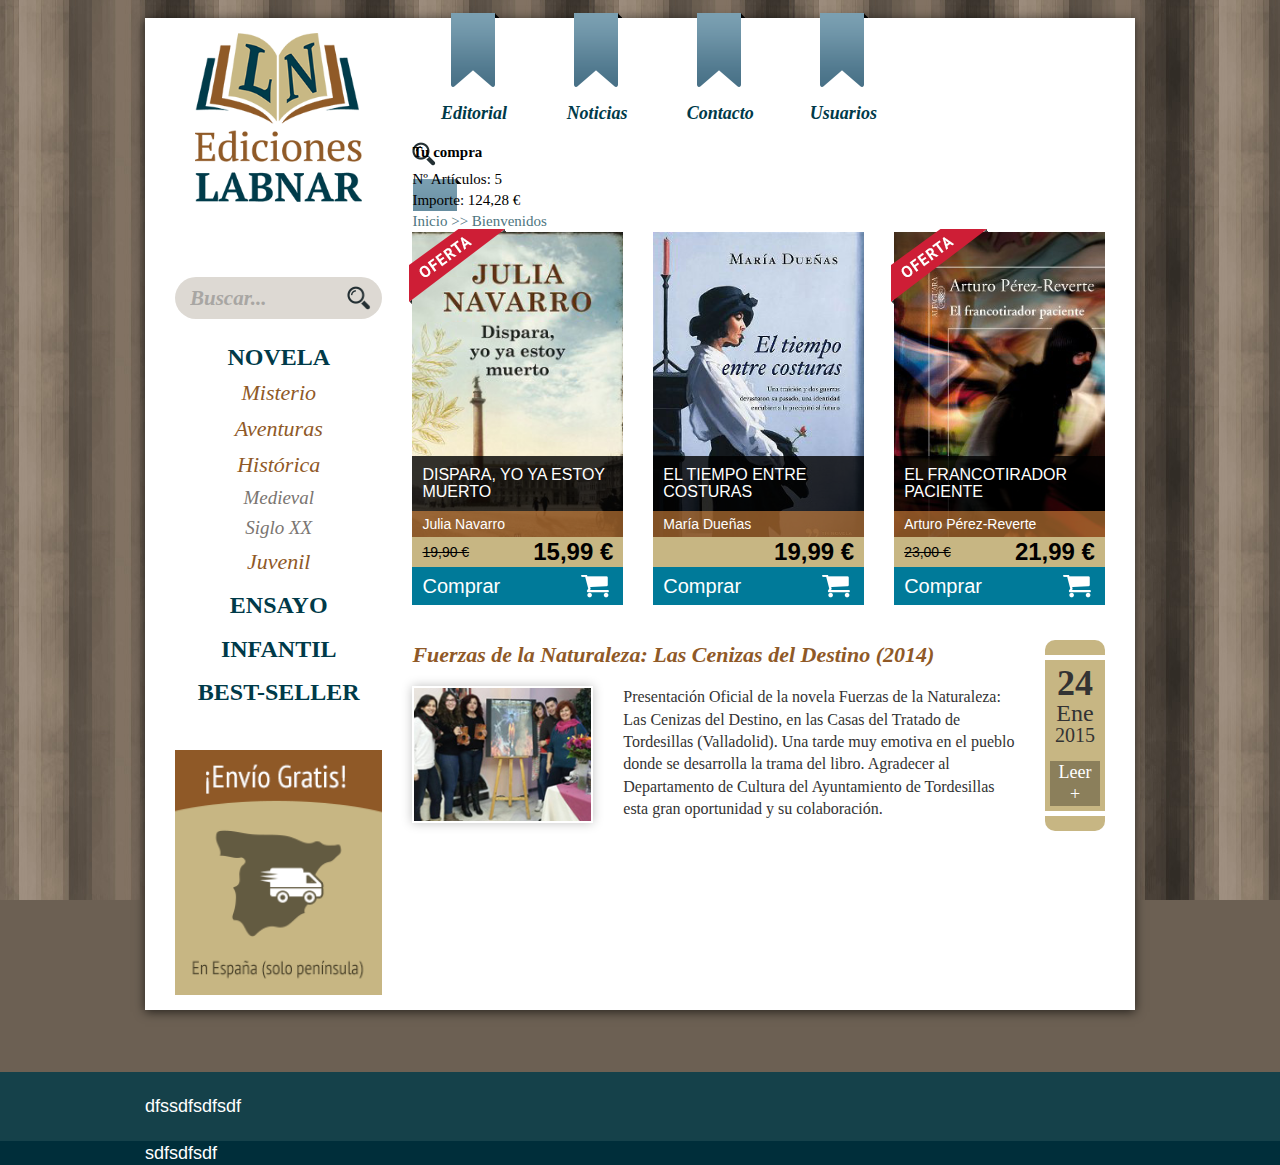
<file: index.html>
<!doctype HTML>
<html lang="en">
<head>
	<meta charset="utf-8">
	<meta http-equiv="X-UA-Compatible" content="IE=edge,chrome=1">
	<title>Ediciones LABNAR</title>
	<meta name="description" content="">
	<meta name="keywords" content="">
	
	<meta name="viewport" content="width=device-width, initial-scale=1.0, maximum-scale=1.0, user-scalable=0">
	
	<link href='http://fonts.googleapis.com/css?family=Droid+Serif:400,700|Open+Sans:400,600' rel='stylesheet' type='text/css'>

	<!-- CSS -->
	<link type="text/css" rel="stylesheet" href="css/normalize.css">
	<link type="text/css" rel="stylesheet" href="css/style.css">

	<!--[if lt IE 9]>
	<script src="js/libs/html5-3.4-respond-1.1.0.min.js"></script>
	<![endif]-->
</head>
<body>
	<article class="main-article page wrap">
		<header class="main-header clearfix">
			<div class="col-left">
				<a href="" class="brand">
					<img src="img/EdicionesLABNAR.png" class="auto-size" width="232" height="230"/>
				</a>
			</div>
			<div class="col-right">
				<menu class="main-menu clearfix">
					<a href="" class="active"><span></span>Editorial</a>
					<a href=""><span></span>Noticias</a>
					<a href=""><span></span>Contacto</a>
					<a href=""><span></span>Usuarios</a>
				</menu>
				<div class="carrito">
					<p class="carrito-title">Tu compra</p>
					<p>Nº Artículos: <span id="carrito-amount">5</span></p>
					<p>Importe: <span id="carrito-price">124,28 &euro;</span></p>
				</div>
				<nav class="breadcrumbs">
					<a href="">Inicio</a> &gt;&gt; <a href="">Bienvenidos</a>
				</nav>
			</div>
		</header>
		<div class="article-content clearfix">
			<div class="col-left">
				<aside class="main-aside">
					<form>
						<div class="buscador">
							<input type="text" class="buscador-input" value="" placeholder="Buscar..."/>
							<input type="submit" class="buscador-submit" value=""/>
						</div>						
					</form>
					<menu class="menudinamico">
						<ul>
							<li>
								<a href="">Novela</a>
								<ul>
									<li>
										<a href="">Misterio</a>
									</li>
									<li>
										<a href="">Aventuras</a>
									</li>
									<li>
										<a href="">Histórica</a>
										<ul>
											<li>
												<a href="">Medieval</a>
											</li>
											<li>
												<a href="">Siglo XX</a>
											</li>
										</ul>
									</li>
									<li>
										<a href="">Juvenil</a>
									</li>
								</ul>
							</li>
							<li>
								<a href="">Ensayo</a>
							</li>
							<li>
								<a href="">Infantil</a>
							</li>
							<li>
								<a href="">Best-Seller</a>
							</li>
						</ul>
					</menu>
					<div class="banerfijo">
						<img src="img/envio-gratis.png" class="auto-size no-limit" width="200" height="236"/>
					</div>
				</aside>
			</div>
			<div class="col-right">
				<div class="slider"></div>
				<section class="products">
					<ul class="product-list">
						<li>
							<div class="product-list-element">
								<a href="" class="product-list-viewDetail">							
									<img src="img/product-thumbs/dispara-yo-ya-estoy-muerto.jpg" class="product-thumbnail">
									<div class="product-list-summary">
										<h3>Dispara, yo ya estoy muerto</h3>
										<h4>Julia Navarro</h4>
										<p class="price"><strike>19,90 &euro;</strike> 15,99 &euro;</p>
									</div>
									<img src="img/sale-product.png" class="sale-product">
								</a>
								<a href="" class="product-list-addToCart">Comprar<span></span></a>						
							</div>
						</li>
						<li>
							<div class="product-list-element">
								<a href="" class="product-list-viewDetail">							
									<img src="img/product-thumbs/el-tiempo-entre-costuras.jpg" class="product-thumbnail">
									<div class="product-list-summary">
										<h3>El tiempo entre costuras</h3>
										<h4>María Dueñas</h4>
										<p class="price">19,99 &euro;</p>
									</div>
								</a>
								<a href="" class="product-list-addToCart">Comprar<span></span></a>						
							</div>
						</li>
						<li>
							<div class="product-list-element">
								<a href="" class="product-list-viewDetail">							
									<img src="img/product-thumbs/el-francotirador-paciente.jpg" class="product-thumbnail">
									<div class="product-list-summary">
										<h3>El francotirador paciente</h3>
										<h4>Arturo Pérez-Reverte</h4>
										<p class="price"><strike>23,00 &euro;</strike> 21,99 &euro;</p>
									</div>
									<img src="img/sale-product.png" class="sale-product">
								</a>
								<a href="" class="product-list-addToCart">Comprar<span></span></a>						
							</div>
						</li>
					</ul>
				</section>
				<section class="news">
					<ul class="news-list">
						<li>
							<div class="news-list-element clearfix">
								<div class="news-list-meta">
									<div class="white-line"></div>
									<div class="news-list-date">
										<span class="day">24</span>
										<span class="month">Ene</span>
										<span class="year">2015</span>
									</div>
									<a href="" class="read-more">Leer +</a>
									<div class="white-line"></div>
								</div>
								<div class="news-list-content">
									<h3>Fuerzas de la Naturaleza: Las Cenizas del Destino (2014)</h3>
									<div class="row">
										<div class="col s4">
											<img src="img/news-thumb/fuerza-naturaleza.jpg" class="news-thumb auto-size">
										</div>
										<div class="col s8">
											<p>Presentación Oficial de la novela Fuerzas de la Naturaleza: Las Cenizas del Destino, en las Casas del Tratado de Tordesillas (Valladolid). Una tarde muy emotiva en el pueblo donde se desarrolla la trama del libro. Agradecer al Departamento de Cultura del Ayuntamiento de Tordesillas esta gran oportunidad y su colaboración.</p>
										</div>
									</div>
								</div>
							</div>
						</li>
					</ul>
				</section>
			</div>
		</div>		
	</article>
	<footer class="main-footer">
		<div class="footer-linkmap">
			<div class="wrap">
				dfssdfsdfsdf
			</div>
		</div>
		<div class="footer-contact">
			<div class="wrap">
sdfsdfsdf
			</div>
		</div>
	</footer>
	<!--
	<script src="js/libs/jquery-1.11.2.min.js"></script>
	<script src="js/app.js"></script>
	-->
</body>
</file>
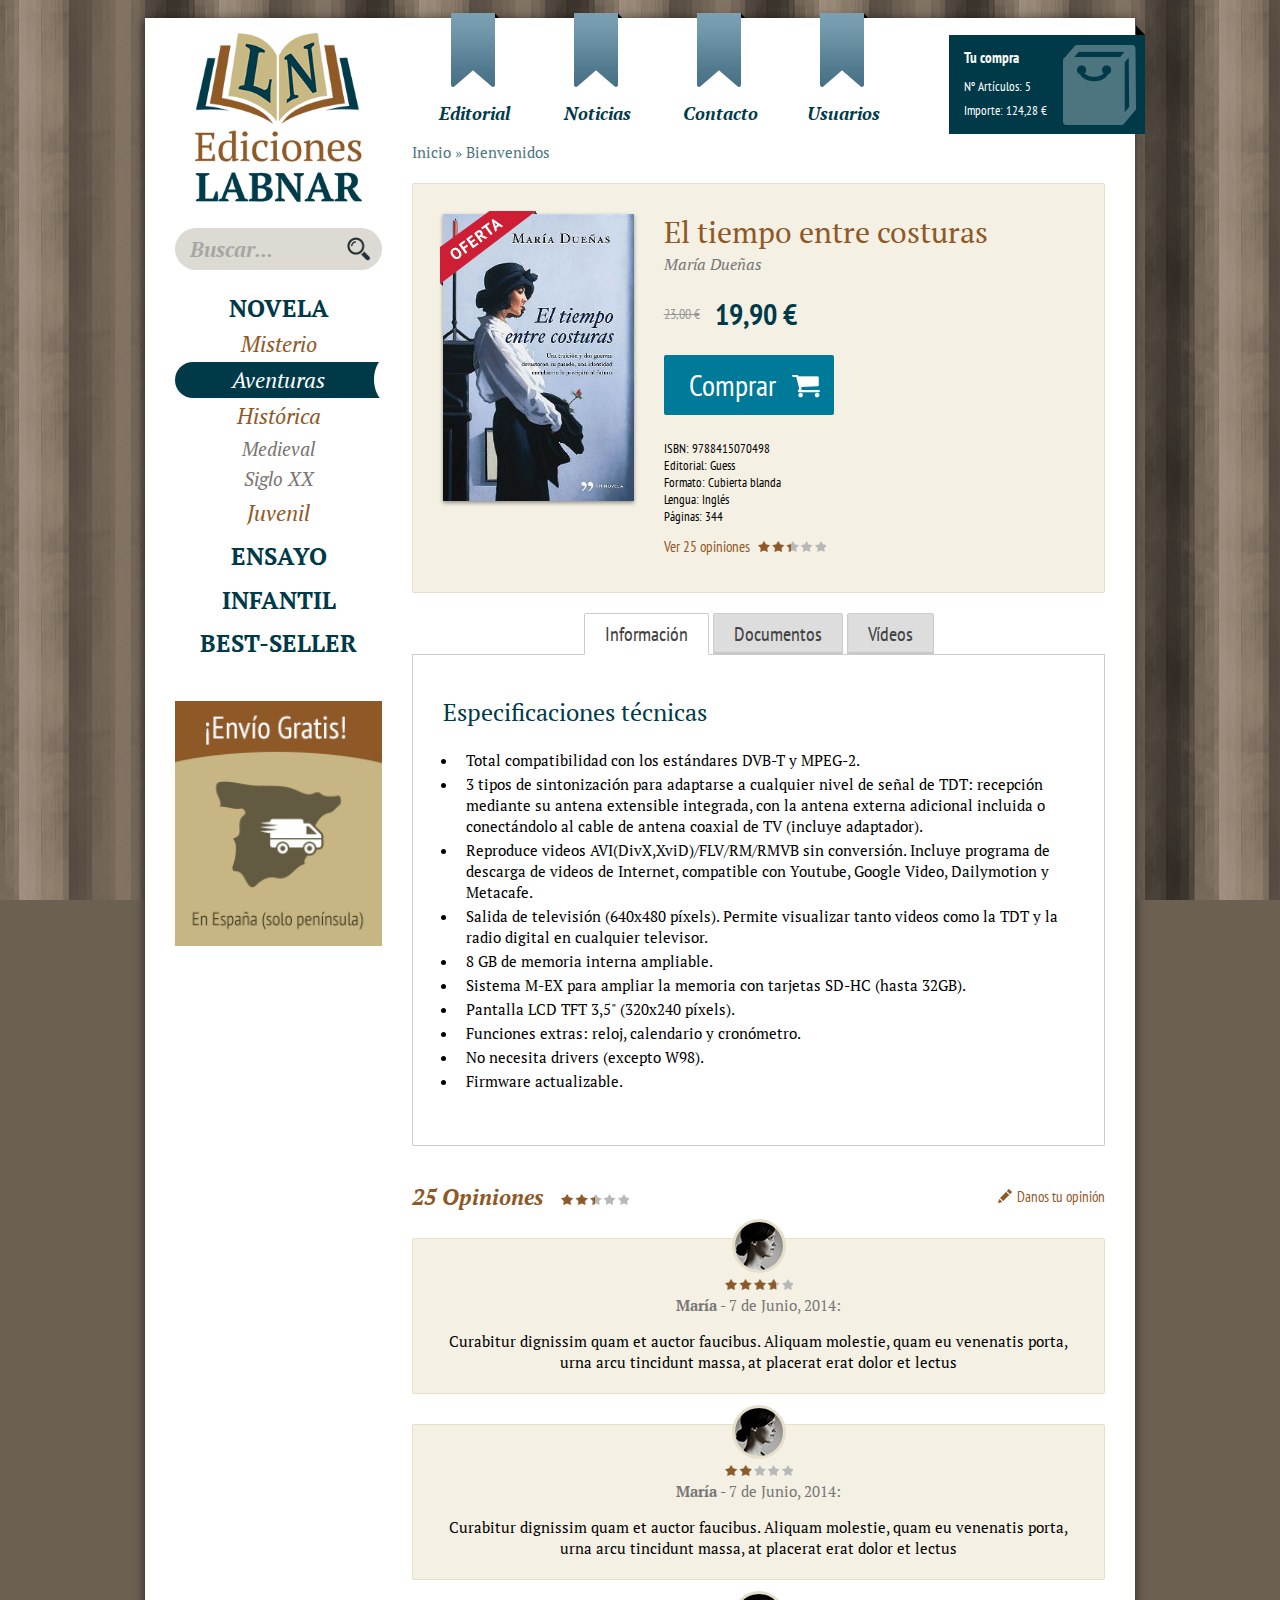
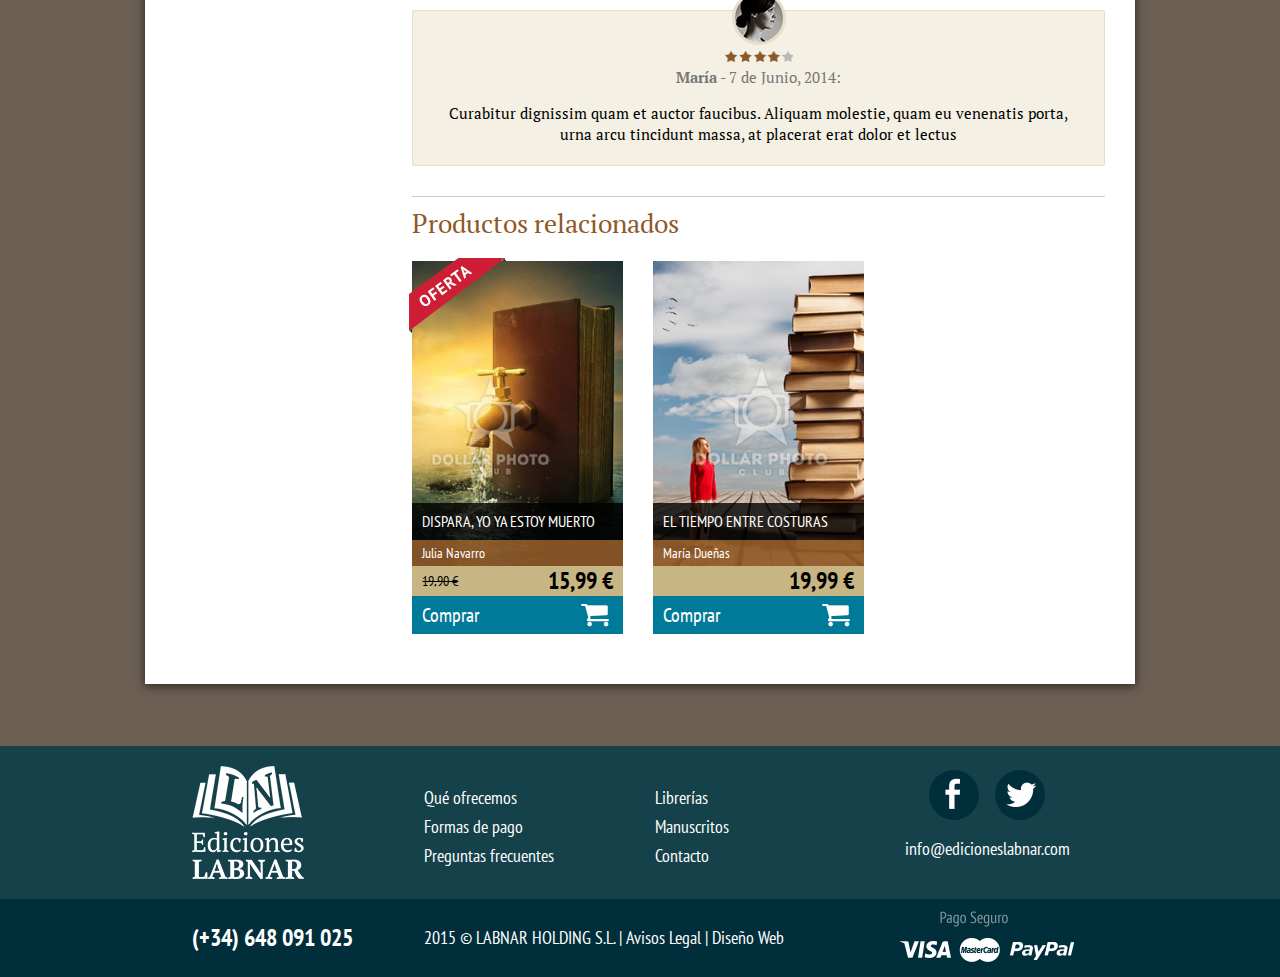
<file: detalle.html>
<!doctype HTML>
<html lang="en">
<head>
	<meta charset="utf-8">
	<meta http-equiv="X-UA-Compatible" content="IE=edge,chrome=1">
	<title>Ediciones LABNAR - Detalle</title>
	<meta name="description" content="">
	<meta name="keywords" content="">
	
	<meta name="viewport" content="width=device-width, initial-scale=1.0, maximum-scale=1.0, user-scalable=0">
	
	<link href='http://fonts.googleapis.com/css?family=PT+Sans+Narrow|PT+Serif' rel='stylesheet' type='text/css'>

	<!-- CSS -->
	<link type="text/css" rel="stylesheet" href="css/normalize.css">
	<link type="text/css" rel="stylesheet" href="jquery.global/jquery_publico.css">
	<link type="text/css" rel="stylesheet" href="css/style.css">

	<!--[if lt IE 9]>
	<script src="js/libs/html5-3.4-respond-1.1.0.min.js"></script>
	<![endif]-->
</head>
<body>
	<article class="main-article page wrap">
		<header class="main-header clearfix">
			<div class="col-left">
				<a href="index.html" class="brand">
					<img src="img/EdicionesLABNAR.png" class="auto-size" width="232" height="230"/>
				</a>
			</div>
			<div class="col-right">
				<menu class="main-menu clearfix">
					<a href="index.html"><span></span>Editorial</a>
					<a href="noticias.html"><span></span>Noticias</a>
					<a href="contacto.html"><span></span>Contacto</a>
					<a href="usuarios.html"><span></span>Usuarios</a>
				</menu>
				<a class="carrito" href="javascript:void(0);">
					<p class="carrito-title">Tu compra</p>
					<p>Nº Artículos: <span id="carrito-amount">5</span></p>
					<p>Importe: <span id="carrito-price">124,28 &euro;</span></p>
				</a>
				<nav class="breadcrumbs">
					<a href="javascript:void(0);">Inicio</a> &raquo; <a href="javascript:void(0);">Bienvenidos</a>
				</nav>
			</div>
		</header>
		<div class="article-content clearfix">
			<div class="col-left">
				<aside class="main-aside">
					<form action="javascript:void(0);">
						<div class="buscador">
							<input type="text" class="buscador-input" value="" placeholder="Buscar..."/>
							<input type="submit" class="buscador-submit" value=""/>
						</div>						
					</form>
					<menu class="menudinamico">
						<ul>
							<li>
								<a href="familias.html">Novela</a>
								<ul>
									<li>
										<a href="familias.html">Misterio</a>
									</li>
									<li class="elegido">
										<a href="familias.html">Aventuras</a>
									</li>
									<li>
										<a href="familias.html">Histórica</a>
										<ul>
											<li>
												<a href="familias.html">Medieval</a>
											</li>
											<li>
												<a href="familias.html">Siglo XX</a>
											</li>
										</ul>
									</li>
									<li>
										<a href="familias.html">Juvenil</a>
									</li>
								</ul>
							</li>
							<li>
								<a href="familias.html">Ensayo</a>
							</li>
							<li>
								<a href="familias.html">Infantil</a>
							</li>
							<li>
								<a href="familias.html">Best-Seller</a>
							</li>
						</ul>
					</menu>
					<div class="banerfijo">
						<img src="img/envio-gratis.png" class="auto-size no-limit" width="200" height="236"/>
					</div>
				</aside>
			</div>
			<div class="col-right">
				<section class="product-details">
					<div class="product-details-summary">
						<div class="row">
							<div class="col s4">
								<div class="product-detail-thumbnail">
									<img src="img/product-thumbs/el-tiempo-entre-costuras.jpg" class="auto-size thumb">
									<img class="sale-product" src="img/sale-product.png">
								</div>
							</div>
							<div class="col s8">
								<h1>El tiempo entre costuras</h1>
								<p class="author">María Dueñas</p>							
								<p class="price-line"><strike>23,00 &euro;</strike> 19,90 &euro;</p>
								<p><a href="javascript:void(0);" class="product-detail-addToCart">Comprar<span></span></a></p>
								<ul class="product-detail-list-features">
									<li>ISBN: 9788415070498</li>
									<li>Editorial: Guess</li>
									<li>Formato: Cubierta blanda</li>
									<li>Lengua: Inglés</li>
									<li>Páginas: 344</li>
								</ul>
								<a class="product-detail-rating-link" href="#opinions">Ver <span>25</span> opiniones <span class="star-graph"><span style="width:50%"></span></span></a>
								<div class="addthis_native_toolbox"></div>
							</div>
						</div>
					</div>
					<div class="product-details-description">
					    <ul class="tabs nav">
					        <li><a  class="current" href="#t-1">Información</a></li>
					        <li><a href="#t-2">Documentos</a></li>
					        <li><a href="#t-3">Vídeos</a></li>
					    </ul>
					    <div class="tab-container">
						    <div class="tab-content text-content" id="t-1">
						    	<h3>Especificaciones técnicas</h3>
						        <ul>
									<li>Total compatibilidad con los estándares DVB-T y MPEG-2.</li>
									<li>3 tipos de sintonización para adaptarse a cualquier nivel de señal de TDT: recepción mediante su antena extensible integrada, con la antena externa adicional incluida o conectándolo al cable de antena coaxial de TV (incluye adaptador).</li>
									<li>Reproduce videos AVI(DivX,XviD)/FLV/RM/RMVB sin conversión. Incluye programa de descarga de videos de Internet, compatible con Youtube, Google Video, Dailymotion y Metacafe.</li>
									<li>Salida de televisión (640x480 píxels). Permite visualizar tanto videos como la TDT y la radio digital en cualquier televisor.</li>
									<li>8 GB de memoria interna ampliable.</li>
									<li>Sistema M-EX para ampliar la memoria con tarjetas SD-HC (hasta 32GB).</li>
									<li>Pantalla LCD TFT 3,5" (320x240 píxels).</li>
									<li>Funciones extras: reloj, calendario y cronómetro.</li>
									<li>No necesita drivers (excepto W98).</li>
									<li>Firmware actualizable.</li>
								</ul>
						    </div>
						    <div class="tab-content text-content hide" id="t-2">
						        <p><a href="" class="button">Manual de Usuario</a></p>
						        <p><a href="" class="button">Manual de Montaje</a></p>
						    </div>
						    <div class="tab-content text-content hide" id="t-3">
						        <iframe width="560" height="315" src="https://www.youtube.com/embed/f9pr3610hYc" frameborder="0" allowfullscreen></iframe>
						    </div>
					    </div>
					</div>
					<div class="product-details-comments" id="opinions">
						<div class="row">
							<div class="col s8">
								<h3>25 Opiniones <span class="star-graph"><span style="width:50%"></span></span></h3>
							</div>
							<div class="col s4 align-right">
								<a href="" class="get-opinion"><i class="icon-pen"></i>Danos tu opinión</a>
							</div>
						</div>						
						<ul class="comments">
							<li>
								<div class="user">
									<div class="user-thumb"><img src="img/avatar.jpg" width="48" height="48"/></div>
									<span class="star-graph"><span style="width:75%"></span></span>								
									<p class="user-name"><b>María</b> - <span class="date">7 de Junio, 2014</span>:</p>
								</div>
								<div class="user-comment">
									<p>Curabitur dignissim quam et auctor faucibus. Aliquam molestie, quam eu venenatis porta, urna arcu tincidunt massa, at placerat erat dolor et lectus</p>
								</div>
							</li>
							<li>
								<div class="user">
									<div class="user-thumb"><img src="img/avatar.jpg" width="48" height="48"/></div>
									<span class="star-graph"><span style="width:40%"></span></span>								
									<p class="user-name"><b>María</b> - <span class="date">7 de Junio, 2014</span>:</p>
								</div>
								<div class="user-comment">
									<p>Curabitur dignissim quam et auctor faucibus. Aliquam molestie, quam eu venenatis porta, urna arcu tincidunt massa, at placerat erat dolor et lectus</p>
								</div>
							</li>
							<li>
								<div class="user">
									<div class="user-thumb"><img src="img/avatar.jpg" width="48" height="48"/></div>
									<span class="star-graph"><span style="width:85%"></span></span>								
									<p class="user-name"><b>María</b> - <span class="date">7 de Junio, 2014</span>:</p>
								</div>
								<div class="user-comment">
									<p>Curabitur dignissim quam et auctor faucibus. Aliquam molestie, quam eu venenatis porta, urna arcu tincidunt massa, at placerat erat dolor et lectus</p>
								</div>
							</li>
						</ul>
					</div>
				</section>
				<section class="products">
					<hr/>
					<h2>Productos relacionados</h2>
					<ul class="product-list">			
						<li>
							<div class="product-list-element">
								<a href="detalle.html" class="product-list-viewDetail">							
									<img src="img/product-thumbs/libro4.jpg" class="product-thumbnail">
									<div class="product-list-summary">
										<h3>Dispara, yo ya estoy muerto</h3>
										<h4>Julia Navarro</h4>
										<p class="price"><strike>19,90 &euro;</strike> 15,99 &euro;</p>
									</div>
									<img src="img/sale-product.png" class="sale-product">
								</a>
								<a href="javascript:void(0);" class="product-list-addToCart">Comprar<span></span></a>						
							</div>
						</li>
						<li>
							<div class="product-list-element">
								<a href="detalle.html" class="product-list-viewDetail">							
									<img src="img/product-thumbs/libro6.jpg" class="product-thumbnail">
									<div class="product-list-summary">
										<h3>El tiempo entre costuras</h3>
										<h4>María Dueñas</h4>
										<p class="price">19,99 &euro;</p>
									</div>
								</a>
								<a href="javascript:void(0);" class="product-list-addToCart">Comprar<span></span></a>						
							</div>
						</li>
					</ul>
				</section>
			</div>
		</div>		
	</article>
	<footer class="main-footer">
		<div class="footer-linkmap">
			<div class="wrap footer-wrap">
				<div class="row">
					<div class="col s3">
						<div class="brand-footer"><img src="img/EdicionesLABNAR-blanco.png" class="auto-size" width="112" height="113"></div>					
					</div>
					<div class="col s6">
						<nav class="row sitemap-footer">
							<div class="col s6">
								<ul>
									<li><a href="javascript:void(0);">Qué ofrecemos</a></li>
									<li><a href="javascript:void(0);">Formas de pago</a></li>
									<li><a href="preguntas.html">Preguntas frecuentes</a></li>
								</ul>
							</div>
							<div class="col s6">
								<ul>
									<li><a href="javascript:void(0);">Librerías</a></li>
									<li><a href="javascript:void(0);">Manuscritos</a></li>
									<li><a href="contacto.html">Contacto</a></li>
								</ul>							
							</div>
						</nav>
					</div>
					<div class="col s3 contact-links">
						<a href="https://www.facebook.com/edicioneslabnar" class="social-icon-footer fb">Facebook</a>
						<a href="https://twitter.com/EdicionesLabnar" class="social-icon-footer tw">Twitter</a>
						<a href="mailto:info@edicioneslabnar.com">info@edicioneslabnar.com</a>
					</div>
				</div>
			</div>
		</div>
		<div class="footer-contact">
			<div class="wrap footer-wrap">
				<div class="row">
					<div class="col s3">
						<p class="footer-tel">(+34) 648 091 025</p>
					</div>
					<div class="col s6">
<p>2015 © LABNAR HOLDING S.L.  |  <a href="legal.html">Avisos Legal</a>  |  <a href="http://www.claveweb.com/" target="_blank">Diseño Web</a></p>
					</div>
					<div class="col s3">
						<div class="payment-footer">
							<img src="img/formas-de-pago.png" class="auto-size">
						</div>
						
					</div>
				</div>
			</div>
		</div>
	</footer>
	
	<script src="https://ajax.googleapis.com/ajax/libs/jquery/1.11.3/jquery.min.js"></script>
	<script type="text/javascript" src="//s7.addthis.com/js/300/addthis_widget.js#pubid=ra-53db6d43584f7752"></script>
	<script src="jquery.global/jquery_publico.js"></script>
	<script src="js/app.js"></script>

	
</body>
</file>
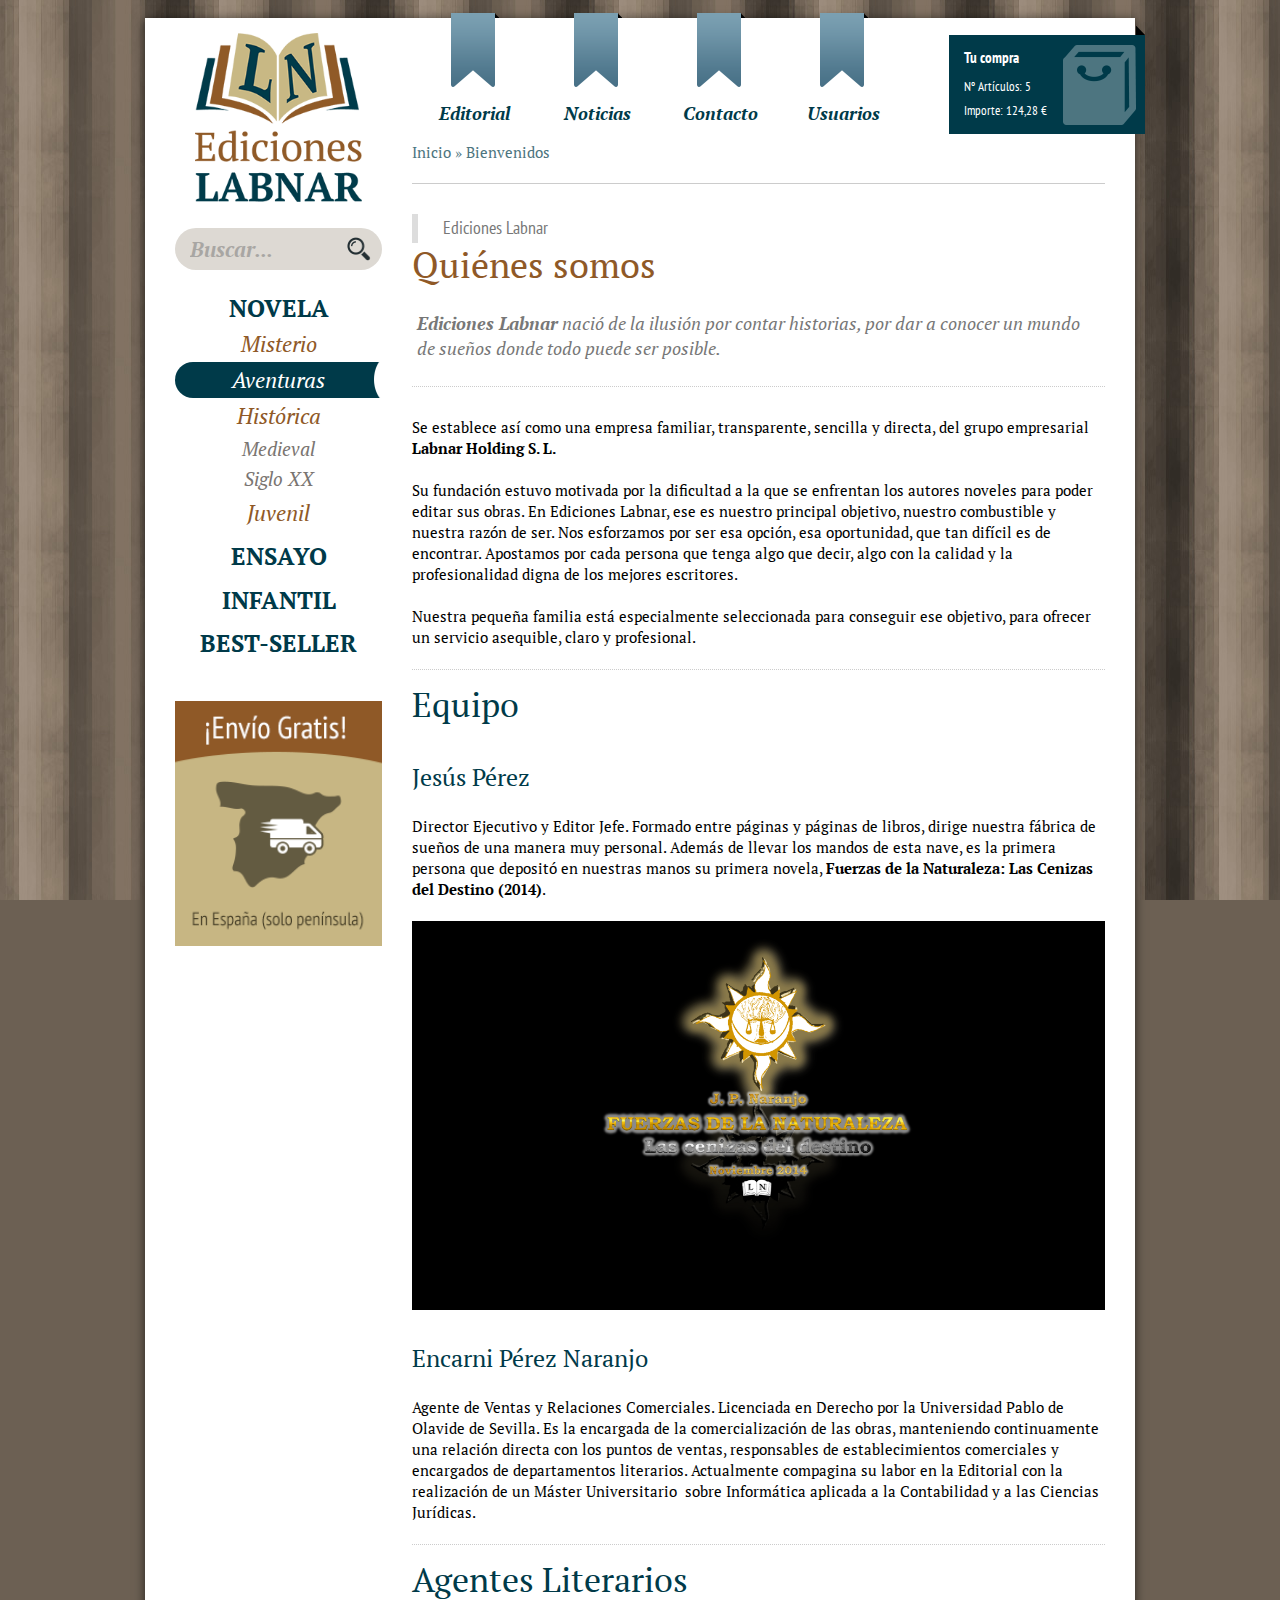
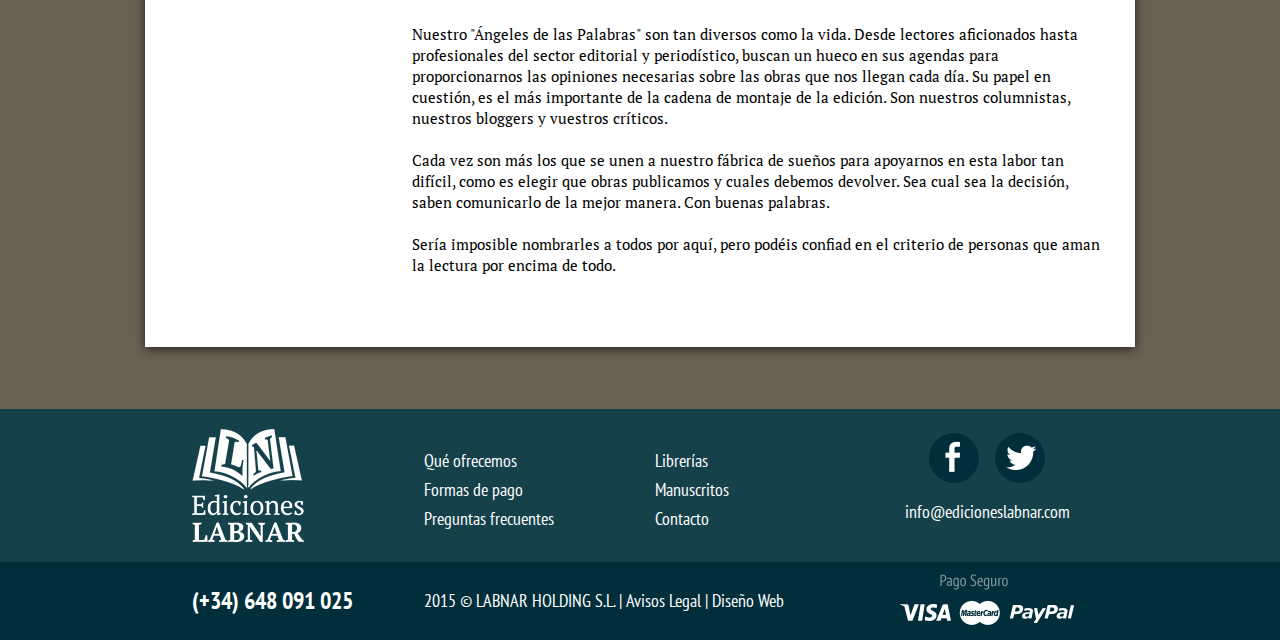
<file: empresa.html>
<!doctype HTML>
<html lang="en">
<head>
	<meta charset="utf-8">
	<meta http-equiv="X-UA-Compatible" content="IE=edge,chrome=1">
	<title>Ediciones LABNAR - Empresa</title>
	<meta name="description" content="">
	<meta name="keywords" content="">
	
	<meta name="viewport" content="width=device-width, initial-scale=1.0, maximum-scale=1.0, user-scalable=0">
	
	<link href='http://fonts.googleapis.com/css?family=PT+Sans+Narrow|PT+Serif' rel='stylesheet' type='text/css'>

	<!-- CSS -->
	<link type="text/css" rel="stylesheet" href="css/normalize.css">
	<link type="text/css" rel="stylesheet" href="jquery.global/jquery_publico.css">
	<link type="text/css" rel="stylesheet" href="css/style.css">

	<!--[if lt IE 9]>
	<script src="js/libs/html5-3.4-respond-1.1.0.min.js"></script>
	<![endif]-->
</head>
<body>
	<article class="main-article page wrap">
		<header class="main-header clearfix">
			<div class="col-left">
				<a href="index.html" class="brand">
					<img src="img/EdicionesLABNAR.png" class="auto-size" width="232" height="230"/>
				</a>
			</div>
			<div class="col-right">
				<menu class="main-menu clearfix">
					<a href="index.html"><span></span>Editorial</a>
					<a href="noticias.html"><span></span>Noticias</a>
					<a href="contacto.html"><span></span>Contacto</a>
					<a href="usuarios.html"><span></span>Usuarios</a>
				</menu>
				<a class="carrito" href="javascript:void(0);">
					<p class="carrito-title">Tu compra</p>
					<p>Nº Artículos: <span id="carrito-amount">5</span></p>
					<p>Importe: <span id="carrito-price">124,28 &euro;</span></p>
				</a>
				<nav class="breadcrumbs">
					<a href="javascript:void(0);">Inicio</a> &raquo; <a href="javascript:void(0);">Bienvenidos</a>
				</nav>
			</div>
		</header>
		<div class="article-content clearfix">
			<div class="col-left">
				<aside class="main-aside">
					<form action="javascript:void(0);">
						<div class="buscador">
							<input type="text" class="buscador-input" value="" placeholder="Buscar..."/>
							<input type="submit" class="buscador-submit" value=""/>
						</div>						
					</form>
					<menu class="menudinamico">
						<ul>
							<li>
								<a href="familias.html">Novela</a>
								<ul>
									<li>
										<a href="familias.html">Misterio</a>
									</li>
									<li class="elegido">
										<a href="familias.html">Aventuras</a>
									</li>
									<li>
										<a href="familias.html">Histórica</a>
										<ul>
											<li>
												<a href="familias.html">Medieval</a>
											</li>
											<li>
												<a href="familias.html">Siglo XX</a>
											</li>
										</ul>
									</li>
									<li>
										<a href="familias.html">Juvenil</a>
									</li>
								</ul>
							</li>
							<li>
								<a href="familias.html">Ensayo</a>
							</li>
							<li>
								<a href="familias.html">Infantil</a>
							</li>
							<li>
								<a href="familias.html">Best-Seller</a>
							</li>
						</ul>
					</menu>
					<div class="banerfijo">
						<img src="img/envio-gratis.png" class="auto-size no-limit" width="200" height="236"/>
					</div>
				</aside>
			</div>
			<div class="col-right">				
				<section class="empresa">
					<header>
						<p class="sub">Ediciones Labnar</p>
						<h1>Quiénes somos</h1>
						<p class="excerpt"><strong>Ediciones Labnar</strong> nació de la ilusión por contar historias, por dar a conocer un mundo de sueños donde todo puede ser posible.</p>
					</header>
					<div class="empresa-content text-content">
						<p>Se establece así como una empresa familiar, transparente, sencilla y directa, del grupo empresarial <strong>Labnar Holding S. L.</strong></p>
						<p>Su fundación estuvo motivada por la dificultad a la que se enfrentan los autores noveles para poder editar sus obras. En Ediciones Labnar, ese es nuestro principal objetivo, nuestro combustible y nuestra razón de ser. Nos esforzamos por ser esa opción, esa oportunidad, que tan difícil es de encontrar. Apostamos por cada persona que tenga algo que decir, algo con la calidad y la profesionalidad digna de los mejores escritores.</p>
						<p>Nuestra pequeña familia está especialmente seleccionada para conseguir ese objetivo, para ofrecer un servicio asequible, claro y profesional.</p>
						<h2>Equipo</h2>
						<h3>Jesús Pérez</h3>
						<p>Director Ejecutivo y Editor Jefe. Formado entre páginas y páginas de libros, dirige nuestra fábrica de sueños de una manera muy personal. Además de llevar los mandos de esta nave, es la primera persona que depositó en nuestras manos su primera novela, <strong><em>Fuerzas de la Naturaleza: Las Cenizas del Destino (2014)</em></strong>.</p>
						<p class="align-center"><img class="auto-size" src="img/face-portada.png"/></p>
						<h3>Encarni Pérez Naranjo</h3>
						<p>Agente de Ventas y Relaciones Comerciales. Licenciada en Derecho por la Universidad Pablo de Olavide de Sevilla. Es la encargada de la comercialización de las obras, manteniendo continuamente una relación directa con los puntos de ventas, responsables de establecimientos comerciales y encargados de departamentos literarios. Actualmente compagina su labor en la Editorial con la realización de un Máster Universitario &nbsp;sobre Informática aplicada a la Contabilidad y a las Ciencias Jurídicas.</p>
						<h2>Agentes Literarios</h2>
						<p>Nuestro "Ángeles de las Palabras" son tan diversos como la vida. Desde lectores aficionados hasta profesionales del sector editorial y periodístico, buscan un hueco en sus agendas para proporcionarnos las opiniones necesarias sobre las obras que nos llegan cada día. Su papel en cuestión, es el más importante de la cadena de montaje de la edición. Son nuestros columnistas, nuestros bloggers y vuestros críticos. </p>
						<p>Cada vez son más los que se unen a nuestro fábrica de sueños para apoyarnos en esta labor tan difícil, como es elegir que obras publicamos y cuales debemos devolver. Sea cual sea la decisión, saben comunicarlo de la mejor manera. Con buenas palabras. </p>
						<p>Sería imposible nombrarles a todos por aquí, pero podéis confiad en el criterio de personas que aman la lectura por encima de todo.</p>
					</div>
				</section>
			</div>
		</div>		
	</article>
	<footer class="main-footer">
		<div class="footer-linkmap">
			<div class="wrap footer-wrap">
				<div class="row">
					<div class="col s3">
						<div class="brand-footer"><img src="img/EdicionesLABNAR-blanco.png" class="auto-size" width="112" height="113"></div>					
					</div>
					<div class="col s6">
						<nav class="row sitemap-footer">
							<div class="col s6">
								<ul>
									<li><a href="javascript:void(0);">Qué ofrecemos</a></li>
									<li><a href="javascript:void(0);">Formas de pago</a></li>
									<li><a href="preguntas.html">Preguntas frecuentes</a></li>
								</ul>
							</div>
							<div class="col s6">
								<ul>
									<li><a href="javascript:void(0);">Librerías</a></li>
									<li><a href="javascript:void(0);">Manuscritos</a></li>
									<li><a href="contacto.html">Contacto</a></li>
								</ul>							
							</div>
						</nav>
					</div>
					<div class="col s3 contact-links">
						<a href="https://www.facebook.com/edicioneslabnar" class="social-icon-footer fb">Facebook</a>
						<a href="https://twitter.com/EdicionesLabnar" class="social-icon-footer tw">Twitter</a>
						<a href="mailto:info@edicioneslabnar.com">info@edicioneslabnar.com</a>
					</div>
				</div>
			</div>
		</div>
		<div class="footer-contact">
			<div class="wrap footer-wrap">
				<div class="row">
					<div class="col s3">
						<p class="footer-tel">(+34) 648 091 025</p>
					</div>
					<div class="col s6">
<p>2015 © LABNAR HOLDING S.L.  |  <a href="legal.html">Avisos Legal</a>  |  <a href="http://www.claveweb.com/" target="_blank">Diseño Web</a></p>
					</div>
					<div class="col s3">
						<div class="payment-footer">
							<img src="img/formas-de-pago.png" class="auto-size">
						</div>
						
					</div>
				</div>
			</div>
		</div>
	</footer>
	
	<script src="https://ajax.googleapis.com/ajax/libs/jquery/1.11.3/jquery.min.js"></script>
	<script src="jquery.global/jquery_publico.js"></script>
	<script src="js/app.js"></script>
</body>
</file>
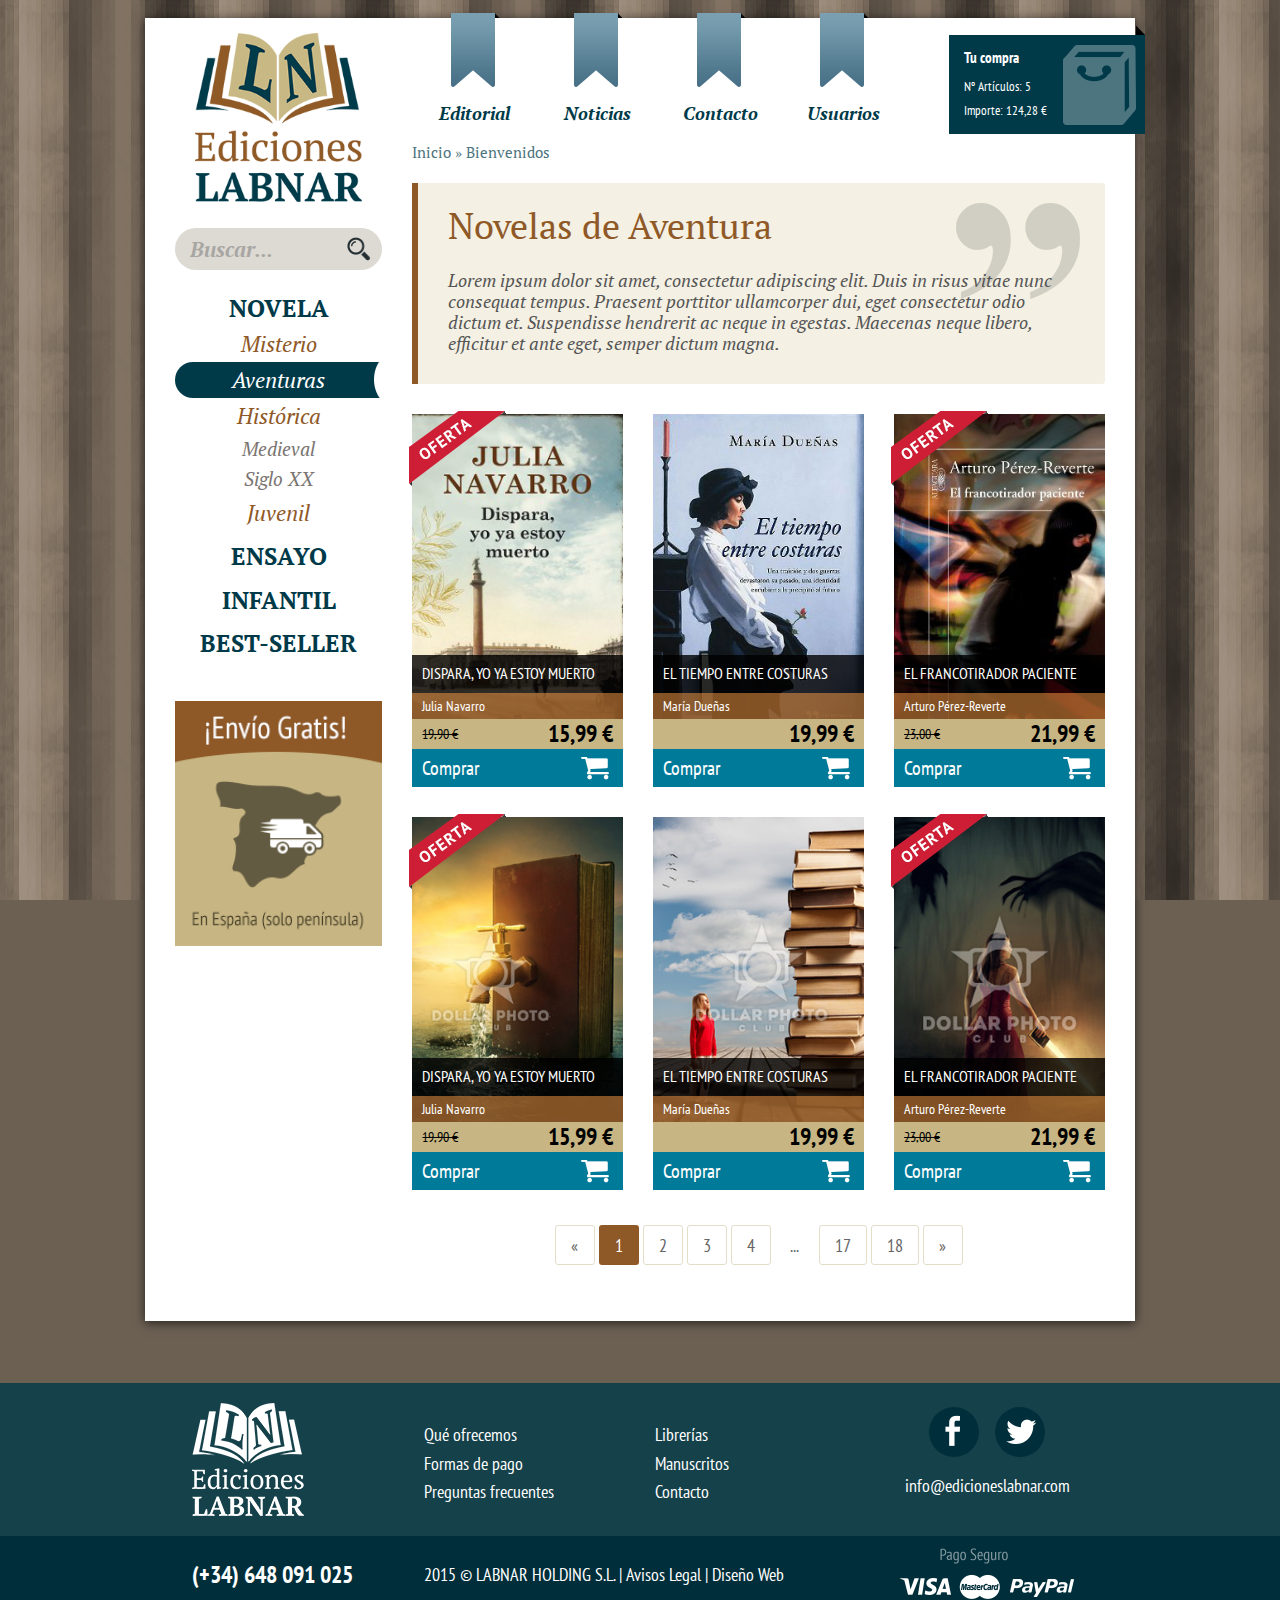
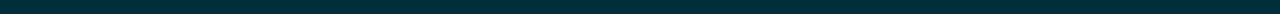
<file: familias.html>
<!doctype HTML>
<html lang="en">
<head>
	<meta charset="utf-8">
	<meta http-equiv="X-UA-Compatible" content="IE=edge,chrome=1">
	<title>Ediciones LABNAR - Familias</title>
	<meta name="description" content="">
	<meta name="keywords" content="">
	
	<meta name="viewport" content="width=device-width, initial-scale=1.0, maximum-scale=1.0, user-scalable=0">
	
	<link href='http://fonts.googleapis.com/css?family=PT+Sans+Narrow|PT+Serif' rel='stylesheet' type='text/css'>

	<!-- CSS -->
	<link type="text/css" rel="stylesheet" href="css/normalize.css">
	<link type="text/css" rel="stylesheet" href="jquery.global/jquery_publico.css">
	<link type="text/css" rel="stylesheet" href="css/style.css">

	<!--[if lt IE 9]>
	<script src="js/libs/html5-3.4-respond-1.1.0.min.js"></script>
	<![endif]-->
</head>
<body>
	<article class="main-article page wrap">
		<header class="main-header clearfix">
			<div class="col-left">
				<a href="index.html" class="brand">
					<img src="img/EdicionesLABNAR.png" class="auto-size" width="232" height="230"/>
				</a>
			</div>
			<div class="col-right">
				<menu class="main-menu clearfix">
					<a href="index.html"><span></span>Editorial</a>
					<a href="noticias.html"><span></span>Noticias</a>
					<a href="contacto.html"><span></span>Contacto</a>
					<a href="usuarios.html"><span></span>Usuarios</a>
				</menu>
				<a class="carrito" href="javascript:void(0);">
					<p class="carrito-title">Tu compra</p>
					<p>Nº Artículos: <span id="carrito-amount">5</span></p>
					<p>Importe: <span id="carrito-price">124,28 &euro;</span></p>
				</a>
				<nav class="breadcrumbs">
					<a href="javascript:void(0);">Inicio</a> &raquo; <a href="javascript:void(0);">Bienvenidos</a>
				</nav>
			</div>
		</header>
		<div class="article-content clearfix">
			<div class="col-left">
				<aside class="main-aside">
					<form action="javascript:void(0);">
						<div class="buscador">
							<input type="text" class="buscador-input" value="" placeholder="Buscar..."/>
							<input type="submit" class="buscador-submit" value=""/>
						</div>						
					</form>
					<menu class="menudinamico">
						<ul>
							<li>
								<a href="familias.html">Novela</a>
								<ul>
									<li>
										<a href="familias.html">Misterio</a>
									</li>
									<li class="elegido">
										<a href="familias.html">Aventuras</a>
									</li>
									<li>
										<a href="familias.html">Histórica</a>
										<ul>
											<li>
												<a href="familias.html">Medieval</a>
											</li>
											<li>
												<a href="familias.html">Siglo XX</a>
											</li>
										</ul>
									</li>
									<li>
										<a href="familias.html">Juvenil</a>
									</li>
								</ul>
							</li>
							<li>
								<a href="familias.html">Ensayo</a>
							</li>
							<li>
								<a href="familias.html">Infantil</a>
							</li>
							<li>
								<a href="familias.html">Best-Seller</a>
							</li>
						</ul>
					</menu>
					<div class="banerfijo">
						<img src="img/envio-gratis.png" class="auto-size no-limit" width="200" height="236"/>
					</div>
				</aside>
			</div>
			<div class="col-right">				
				<section class="products">
					<header>
						<h1>Novelas de Aventura</h1>
						<p>Lorem ipsum dolor sit amet, consectetur adipiscing elit. Duis in risus vitae nunc consequat tempus. Praesent porttitor ullamcorper dui, eget consectetur odio dictum et. Suspendisse hendrerit ac neque in egestas. Maecenas neque libero, efficitur et ante eget, semper dictum magna.</p>
					</header>
					<ul class="product-list">
						<li>
							<div class="product-list-element">
								<a href="detalle.html" class="product-list-viewDetail">							
									<img src="img/product-thumbs/dispara-yo-ya-estoy-muerto.jpg" class="product-thumbnail">
									<div class="product-list-summary">
										<h3>Dispara, yo ya estoy muerto</h3>
										<h4>Julia Navarro</h4>
										<p class="price"><strike>19,90 &euro;</strike> 15,99 &euro;</p>
									</div>
									<img src="img/sale-product.png" class="sale-product">
								</a>
								<a href="javascript:void(0);" class="product-list-addToCart">Comprar<span></span></a>						
							</div>
						</li>
						<li>
							<div class="product-list-element">
								<a href="detalle.html" class="product-list-viewDetail">							
									<img src="img/product-thumbs/el-tiempo-entre-costuras.jpg" class="product-thumbnail">
									<div class="product-list-summary">
										<h3>El tiempo entre costuras</h3>
										<h4>María Dueñas</h4>
										<p class="price">19,99 &euro;</p>
									</div>
								</a>
								<a href="javascript:void(0);" class="product-list-addToCart">Comprar<span></span></a>						
							</div>
						</li>
						<li>
							<div class="product-list-element">
								<a href="detalle.html" class="product-list-viewDetail">							
									<img src="img/product-thumbs/el-francotirador-paciente.jpg" class="product-thumbnail">
									<div class="product-list-summary">
										<h3>El francotirador paciente</h3>
										<h4>Arturo Pérez-Reverte</h4>
										<p class="price"><strike>23,00 &euro;</strike> 21,99 &euro;</p>
									</div>
									<img src="img/sale-product.png" class="sale-product">
								</a>
								<a href="javascript:void(0);" class="product-list-addToCart">Comprar<span></span></a>					
							</div>
						</li>
						<li>
							<div class="product-list-element">
								<a href="detalle.html" class="product-list-viewDetail">							
									<img src="img/product-thumbs/libro4.jpg" class="product-thumbnail">
									<div class="product-list-summary">
										<h3>Dispara, yo ya estoy muerto</h3>
										<h4>Julia Navarro</h4>
										<p class="price"><strike>19,90 &euro;</strike> 15,99 &euro;</p>
									</div>
									<img src="img/sale-product.png" class="sale-product">
								</a>
								<a href="javascript:void(0);" class="product-list-addToCart">Comprar<span></span></a>						
							</div>
						</li>
						<li>
							<div class="product-list-element">
								<a href="detalle.html" class="product-list-viewDetail">							
									<img src="img/product-thumbs/libro6.jpg" class="product-thumbnail">
									<div class="product-list-summary">
										<h3>El tiempo entre costuras</h3>
										<h4>María Dueñas</h4>
										<p class="price">19,99 &euro;</p>
									</div>
								</a>
								<a href="javascript:void(0);" class="product-list-addToCart">Comprar<span></span></a>						
							</div>
						</li>
						<li>
							<div class="product-list-element">
								<a href="detalle.html" class="product-list-viewDetail">							
									<img src="img/product-thumbs/libro5.jpg" class="product-thumbnail">
									<div class="product-list-summary">
										<h3>El francotirador paciente</h3>
										<h4>Arturo Pérez-Reverte</h4>
										<p class="price"><strike>23,00 &euro;</strike> 21,99 &euro;</p>
									</div>
									<img src="img/sale-product.png" class="sale-product">
								</a>
								<a href="javascript:void(0);" class="product-list-addToCart">Comprar<span></span></a>					
							</div>
						</li>
					</ul>
					<nav class="pagination">
						<a href="" class="pag">&laquo;</a>
						<a href="" class="pag current">1</a>
						<a href="" class="pag">2</a>
						<a href="" class="pag">3</a>
						<a href="" class="pag">4</a>
						<span>...</span>
						<a href="" class="pag">17</a>
						<a href="" class="pag">18</a>
						<a href="" class="pag">&raquo;</a>
					</nav>
				</section>
			</div>
		</div>		
	</article>
	<footer class="main-footer">
		<div class="footer-linkmap">
			<div class="wrap footer-wrap">
				<div class="row">
					<div class="col s3">
						<div class="brand-footer"><img src="img/EdicionesLABNAR-blanco.png" class="auto-size" width="112" height="113"></div>					
					</div>
					<div class="col s6">
						<nav class="row sitemap-footer">
							<div class="col s6">
								<ul>
									<li><a href="javascript:void(0);">Qué ofrecemos</a></li>
									<li><a href="javascript:void(0);">Formas de pago</a></li>
									<li><a href="preguntas.html">Preguntas frecuentes</a></li>
								</ul>
							</div>
							<div class="col s6">
								<ul>
									<li><a href="javascript:void(0);">Librerías</a></li>
									<li><a href="javascript:void(0);">Manuscritos</a></li>
									<li><a href="contacto.html">Contacto</a></li>
								</ul>							
							</div>
						</nav>
					</div>
					<div class="col s3 contact-links">
						<a href="https://www.facebook.com/edicioneslabnar" class="social-icon-footer fb">Facebook</a>
						<a href="https://twitter.com/EdicionesLabnar" class="social-icon-footer tw">Twitter</a>
						<a href="mailto:info@edicioneslabnar.com">info@edicioneslabnar.com</a>
					</div>
				</div>
			</div>
		</div>
		<div class="footer-contact">
			<div class="wrap footer-wrap">
				<div class="row">
					<div class="col s3">
						<p class="footer-tel">(+34) 648 091 025</p>
					</div>
					<div class="col s6">
<p>2015 © LABNAR HOLDING S.L.  |  <a href="legal.html">Avisos Legal</a>  |  <a href="http://www.claveweb.com/" target="_blank">Diseño Web</a></p>
					</div>
					<div class="col s3">
						<div class="payment-footer">
							<img src="img/formas-de-pago.png" class="auto-size">
						</div>
						
					</div>
				</div>
			</div>
		</div>
	</footer>
	
	<script src="https://ajax.googleapis.com/ajax/libs/jquery/1.11.3/jquery.min.js"></script>
	<script src="jquery.global/jquery_publico.js"></script>
	<script src="js/app.js"></script>
</body>
</file>
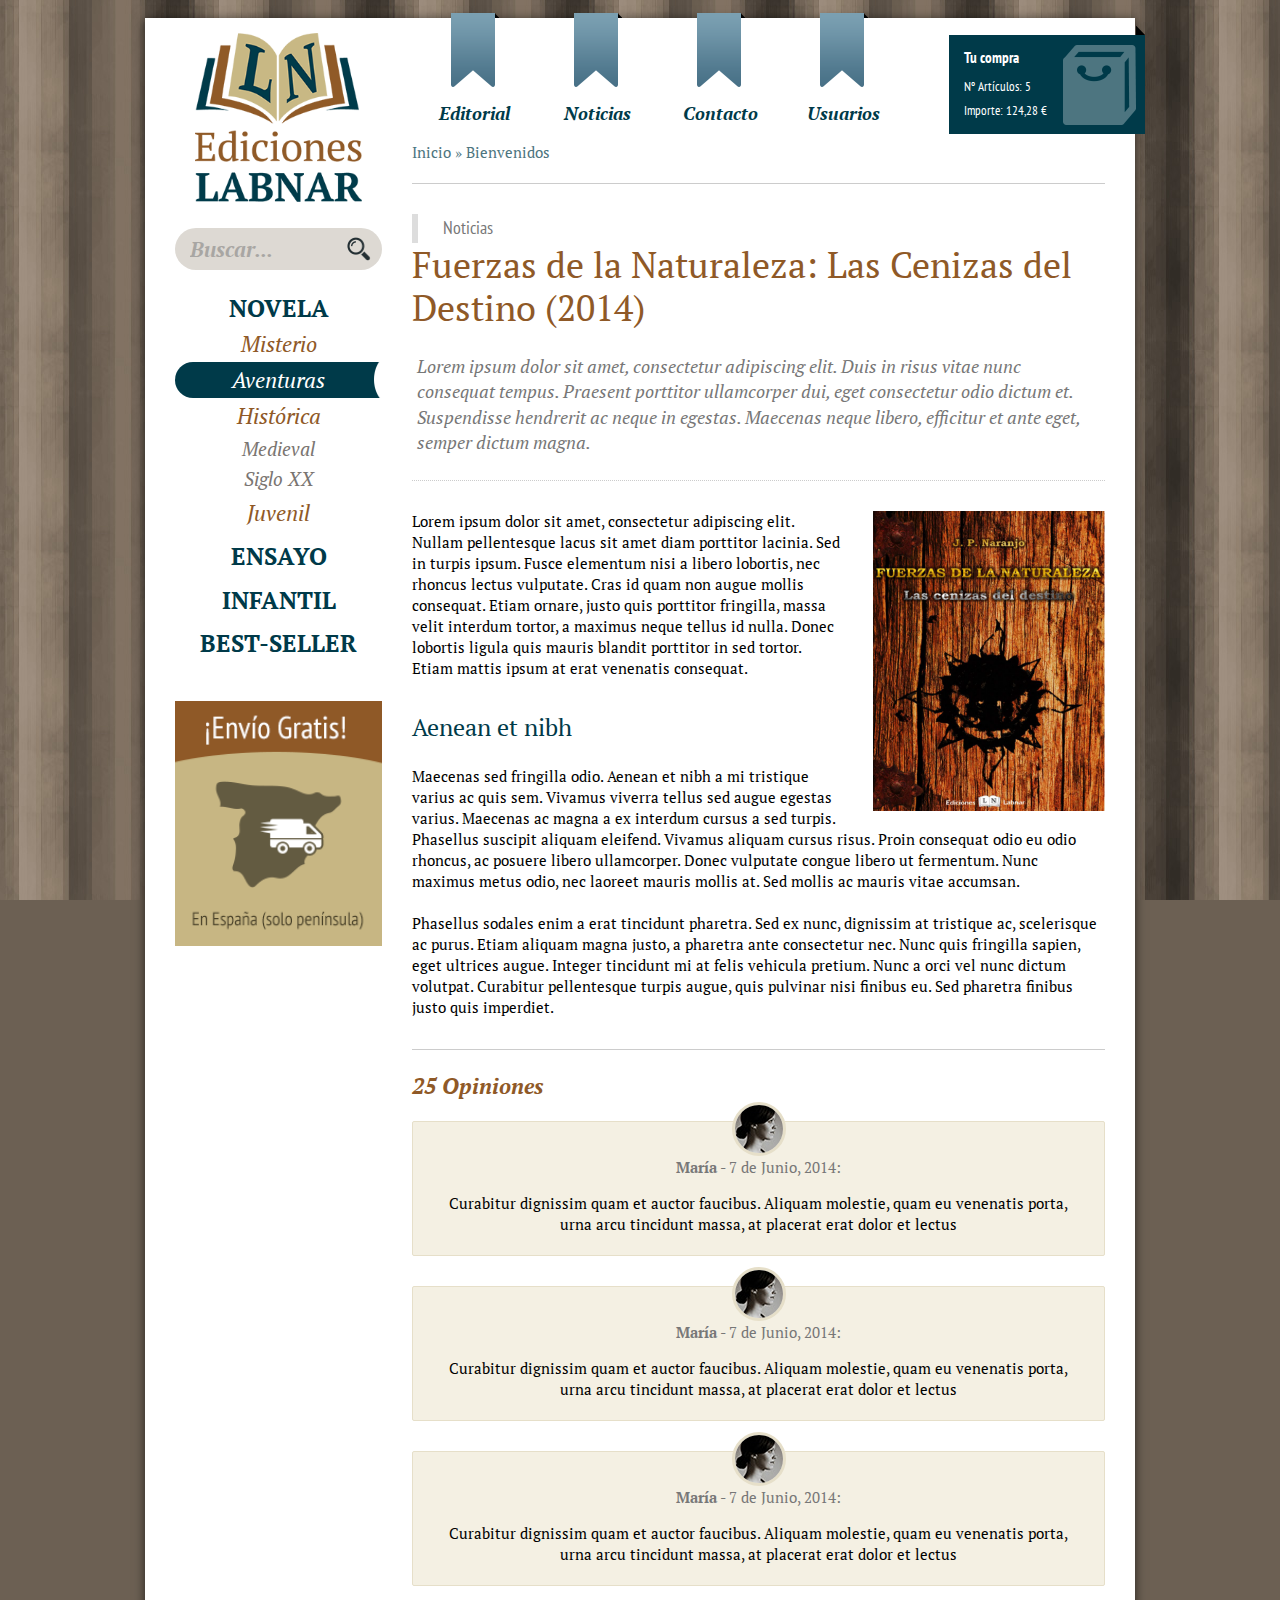
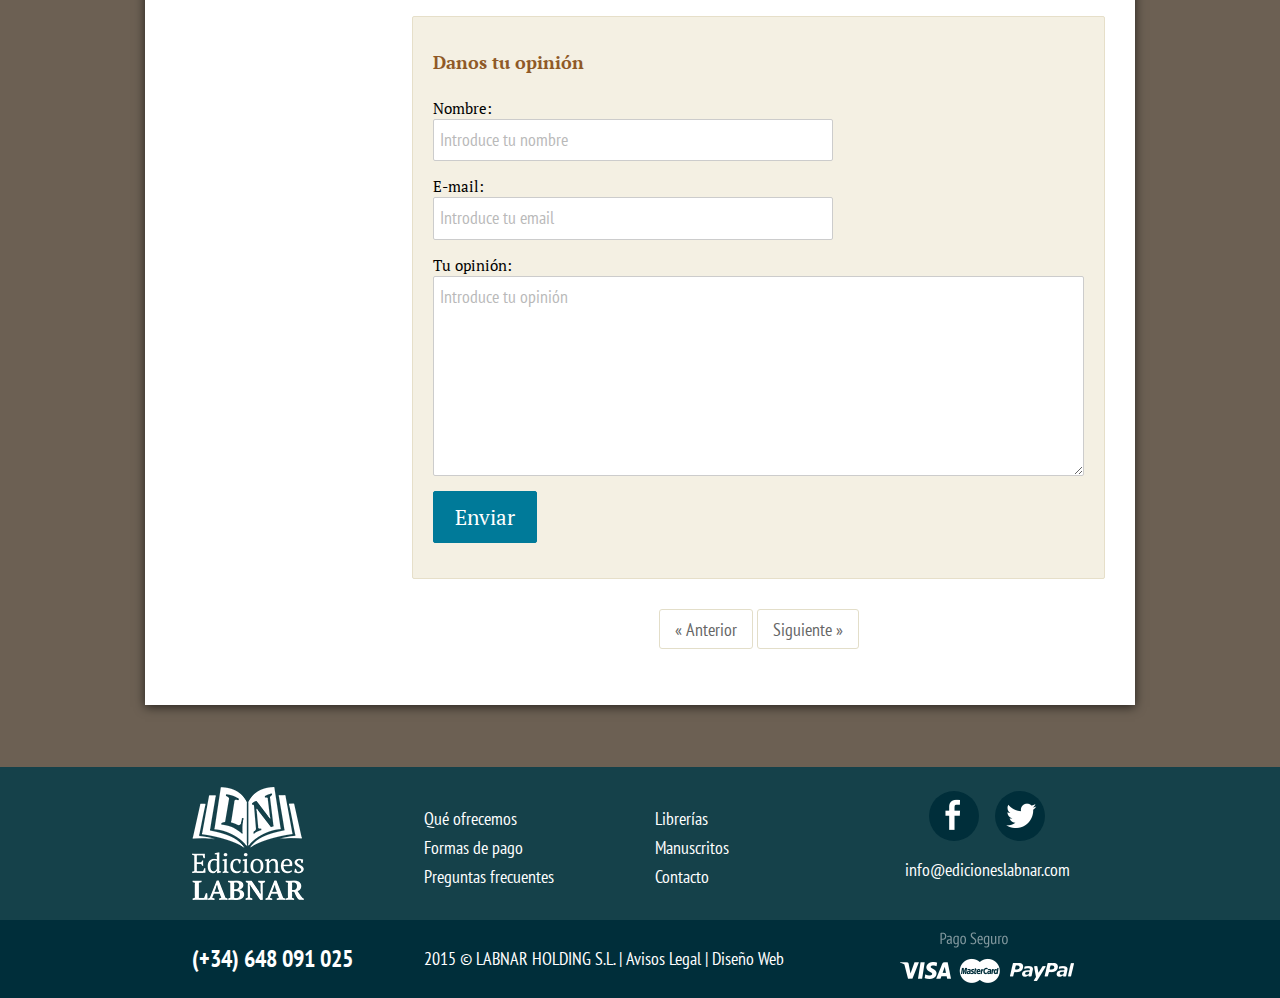
<file: noticias-detalle.html>
<!doctype HTML>
<html lang="en">
<head>
	<meta charset="utf-8">
	<meta http-equiv="X-UA-Compatible" content="IE=edge,chrome=1">
	<title>Ediciones LABNAR - Noticia: detalle</title>
	<meta name="description" content="">
	<meta name="keywords" content="">
	
	<meta name="viewport" content="width=device-width, initial-scale=1.0, maximum-scale=1.0, user-scalable=0">
	
	<link href='http://fonts.googleapis.com/css?family=PT+Sans+Narrow|PT+Serif' rel='stylesheet' type='text/css'>

	<!-- CSS -->
	<link type="text/css" rel="stylesheet" href="css/normalize.css">
	<link type="text/css" rel="stylesheet" href="jquery.global/jquery_publico.css">
	<link type="text/css" rel="stylesheet" href="css/style.css">

	<!--[if lt IE 9]>
	<script src="js/libs/html5-3.4-respond-1.1.0.min.js"></script>
	<![endif]-->
</head>
<body>
	<article class="main-article page wrap">
		<header class="main-header clearfix">
			<div class="col-left">
				<a href="index.html" class="brand">
					<img src="img/EdicionesLABNAR.png" class="auto-size" width="232" height="230"/>
				</a>
			</div>
			<div class="col-right">
				<menu class="main-menu clearfix">
					<a href="index.html"><span></span>Editorial</a>
					<a href="noticias.html"><span></span>Noticias</a>
					<a href="contacto.html"><span></span>Contacto</a>
					<a href="usuarios.html"><span></span>Usuarios</a>
				</menu>
				<a class="carrito" href="javascript:void(0);">
					<p class="carrito-title">Tu compra</p>
					<p>Nº Artículos: <span id="carrito-amount">5</span></p>
					<p>Importe: <span id="carrito-price">124,28 &euro;</span></p>
				</a>
				<nav class="breadcrumbs">
					<a href="javascript:void(0);">Inicio</a> &raquo; <a href="javascript:void(0);">Bienvenidos</a>
				</nav>
			</div>
		</header>
		<div class="article-content clearfix">
			<div class="col-left">
				<aside class="main-aside">
					<form action="javascript:void(0);">
						<div class="buscador">
							<input type="text" class="buscador-input" value="" placeholder="Buscar..."/>
							<input type="submit" class="buscador-submit" value=""/>
						</div>						
					</form>
					<menu class="menudinamico">
						<ul>
							<li>
								<a href="familias.html">Novela</a>
								<ul>
									<li>
										<a href="familias.html">Misterio</a>
									</li>
									<li class="elegido">
										<a href="familias.html">Aventuras</a>
									</li>
									<li>
										<a href="familias.html">Histórica</a>
										<ul>
											<li>
												<a href="familias.html">Medieval</a>
											</li>
											<li>
												<a href="familias.html">Siglo XX</a>
											</li>
										</ul>
									</li>
									<li>
										<a href="familias.html">Juvenil</a>
									</li>
								</ul>
							</li>
							<li>
								<a href="familias.html">Ensayo</a>
							</li>
							<li>
								<a href="familias.html">Infantil</a>
							</li>
							<li>
								<a href="familias.html">Best-Seller</a>
							</li>
						</ul>
					</menu>
					<div class="banerfijo">
						<img src="img/envio-gratis.png" class="auto-size no-limit" width="200" height="236"/>
					</div>
				</aside>
			</div>
			<div class="col-right">				
				<section class="news-detail">
					<header>
						<p class="cat-news">Noticias</p>
						<h1>Fuerzas de la Naturaleza: Las Cenizas del Destino (2014)</h1>
						<p class="excerpt">Lorem ipsum dolor sit amet, consectetur adipiscing elit. Duis in risus vitae nunc consequat tempus. Praesent porttitor ullamcorper dui, eget consectetur odio dictum et. Suspendisse hendrerit ac neque in egestas. Maecenas neque libero, efficitur et ante eget, semper dictum magna.</p>
					</header>
					<div class="news-detail-content text-content">
						<img src="img/CARA-BUENA-232x300.png" class="float-right">
						<p>Lorem ipsum dolor sit amet, consectetur adipiscing elit. Nullam pellentesque lacus sit amet diam porttitor lacinia. Sed in turpis ipsum. Fusce elementum nisi a libero lobortis, nec rhoncus lectus vulputate. Cras id quam non augue mollis consequat. Etiam ornare, justo quis porttitor fringilla, massa velit interdum tortor, a maximus neque tellus id nulla. Donec lobortis ligula quis mauris blandit porttitor in sed tortor. Etiam mattis ipsum at erat venenatis consequat.</p>
						<h3>Aenean et nibh</h3>
						<p>Maecenas sed fringilla odio. Aenean et nibh a mi tristique varius ac quis sem. Vivamus viverra tellus sed augue egestas varius. Maecenas ac magna a ex interdum cursus a sed turpis. Phasellus suscipit aliquam eleifend. Vivamus aliquam cursus risus. Proin consequat odio eu odio rhoncus, ac posuere libero ullamcorper. Donec vulputate congue libero ut fermentum. Nunc maximus metus odio, nec laoreet mauris mollis at. Sed mollis ac mauris vitae accumsan.</p>
						<p>Phasellus sodales enim a erat tincidunt pharetra. Sed ex nunc, dignissim at tristique ac, scelerisque ac purus. Etiam aliquam magna justo, a pharetra ante consectetur nec. Nunc quis fringilla sapien, eget ultrices augue. Integer tincidunt mi at felis vehicula pretium. Nunc a orci vel nunc dictum volutpat. Curabitur pellentesque turpis augue, quis pulvinar nisi finibus eu. Sed pharetra finibus justo quis imperdiet.</p>
					</div>
					<div class="news-comments">
						<h3>25 Opiniones</h3>
						<ul class="comments">
							<li>
								<div class="user">
									<div class="user-thumb"><img src="img/avatar.jpg" width="48" height="48"/></div>
																
									<p class="user-name"><b>María</b> - <span class="date">7 de Junio, 2014</span>:</p>
								</div>
								<div class="user-comment">
									<p>Curabitur dignissim quam et auctor faucibus. Aliquam molestie, quam eu venenatis porta, urna arcu tincidunt massa, at placerat erat dolor et lectus</p>
								</div>
							</li>
							<li>
								<div class="user">
									<div class="user-thumb"><img src="img/avatar.jpg" width="48" height="48"/></div>
																
									<p class="user-name"><b>María</b> - <span class="date">7 de Junio, 2014</span>:</p>
								</div>
								<div class="user-comment">
									<p>Curabitur dignissim quam et auctor faucibus. Aliquam molestie, quam eu venenatis porta, urna arcu tincidunt massa, at placerat erat dolor et lectus</p>
								</div>
							</li>
							<li>
								<div class="user">
									<div class="user-thumb"><img src="img/avatar.jpg" width="48" height="48"/></div>
																
									<p class="user-name"><b>María</b> - <span class="date">7 de Junio, 2014</span>:</p>
								</div>
								<div class="user-comment">
									<p>Curabitur dignissim quam et auctor faucibus. Aliquam molestie, quam eu venenatis porta, urna arcu tincidunt massa, at placerat erat dolor et lectus</p>
								</div>
							</li>
						</ul>
						
						<form class="news-comments-form" action="javascript:void(0);">
							<h4>Danos tu opinión</h4><p>
								<label>Nombre:</label>
								<input type="text" value="" placeholder="Introduce tu nombre"/>
							</p>
							<p>
								<label>E-mail:</label>
								<input type="email" value="" placeholder="Introduce tu email"/>
							</p>
							<p>
								<label>Tu opinión:</label>
								<textarea placeholder="Introduce tu opinión"></textarea>
							</p>
							<p><input type="submit" value="Enviar" class="button big"/></p>

						</form>
					</div>
					<nav class="pagination">
						<a href="" class="pag">&laquo; Anterior</a>
						<a href="" class="pag">Siguiente &raquo;</a>
					</nav>
				</section>
			</div>
		</div>		
	</article>
	<footer class="main-footer">
		<div class="footer-linkmap">
			<div class="wrap footer-wrap">
				<div class="row">
					<div class="col s3">
						<div class="brand-footer"><img src="img/EdicionesLABNAR-blanco.png" class="auto-size" width="112" height="113"></div>					
					</div>
					<div class="col s6">
						<nav class="row sitemap-footer">
							<div class="col s6">
								<ul>
									<li><a href="javascript:void(0);">Qué ofrecemos</a></li>
									<li><a href="javascript:void(0);">Formas de pago</a></li>
									<li><a href="preguntas.html">Preguntas frecuentes</a></li>
								</ul>
							</div>
							<div class="col s6">
								<ul>
									<li><a href="javascript:void(0);">Librerías</a></li>
									<li><a href="javascript:void(0);">Manuscritos</a></li>
									<li><a href="contacto.html">Contacto</a></li>
								</ul>							
							</div>
						</nav>
					</div>
					<div class="col s3 contact-links">
						<a href="https://www.facebook.com/edicioneslabnar" class="social-icon-footer fb">Facebook</a>
						<a href="https://twitter.com/EdicionesLabnar" class="social-icon-footer tw">Twitter</a>
						<a href="mailto:info@edicioneslabnar.com">info@edicioneslabnar.com</a>
					</div>
				</div>
			</div>
		</div>
		<div class="footer-contact">
			<div class="wrap footer-wrap">
				<div class="row">
					<div class="col s3">
						<p class="footer-tel">(+34) 648 091 025</p>
					</div>
					<div class="col s6">
<p>2015 © LABNAR HOLDING S.L.  |  <a href="legal.html">Avisos Legal</a>  |  <a href="http://www.claveweb.com/" target="_blank">Diseño Web</a></p>
					</div>
					<div class="col s3">
						<div class="payment-footer">
							<img src="img/formas-de-pago.png" class="auto-size">
						</div>
						
					</div>
				</div>
			</div>
		</div>
	</footer>
	
	<script src="https://ajax.googleapis.com/ajax/libs/jquery/1.11.3/jquery.min.js"></script>
	<script src="jquery.global/jquery_publico.js"></script>
	<script src="js/app.js"></script>
</body>
</file>
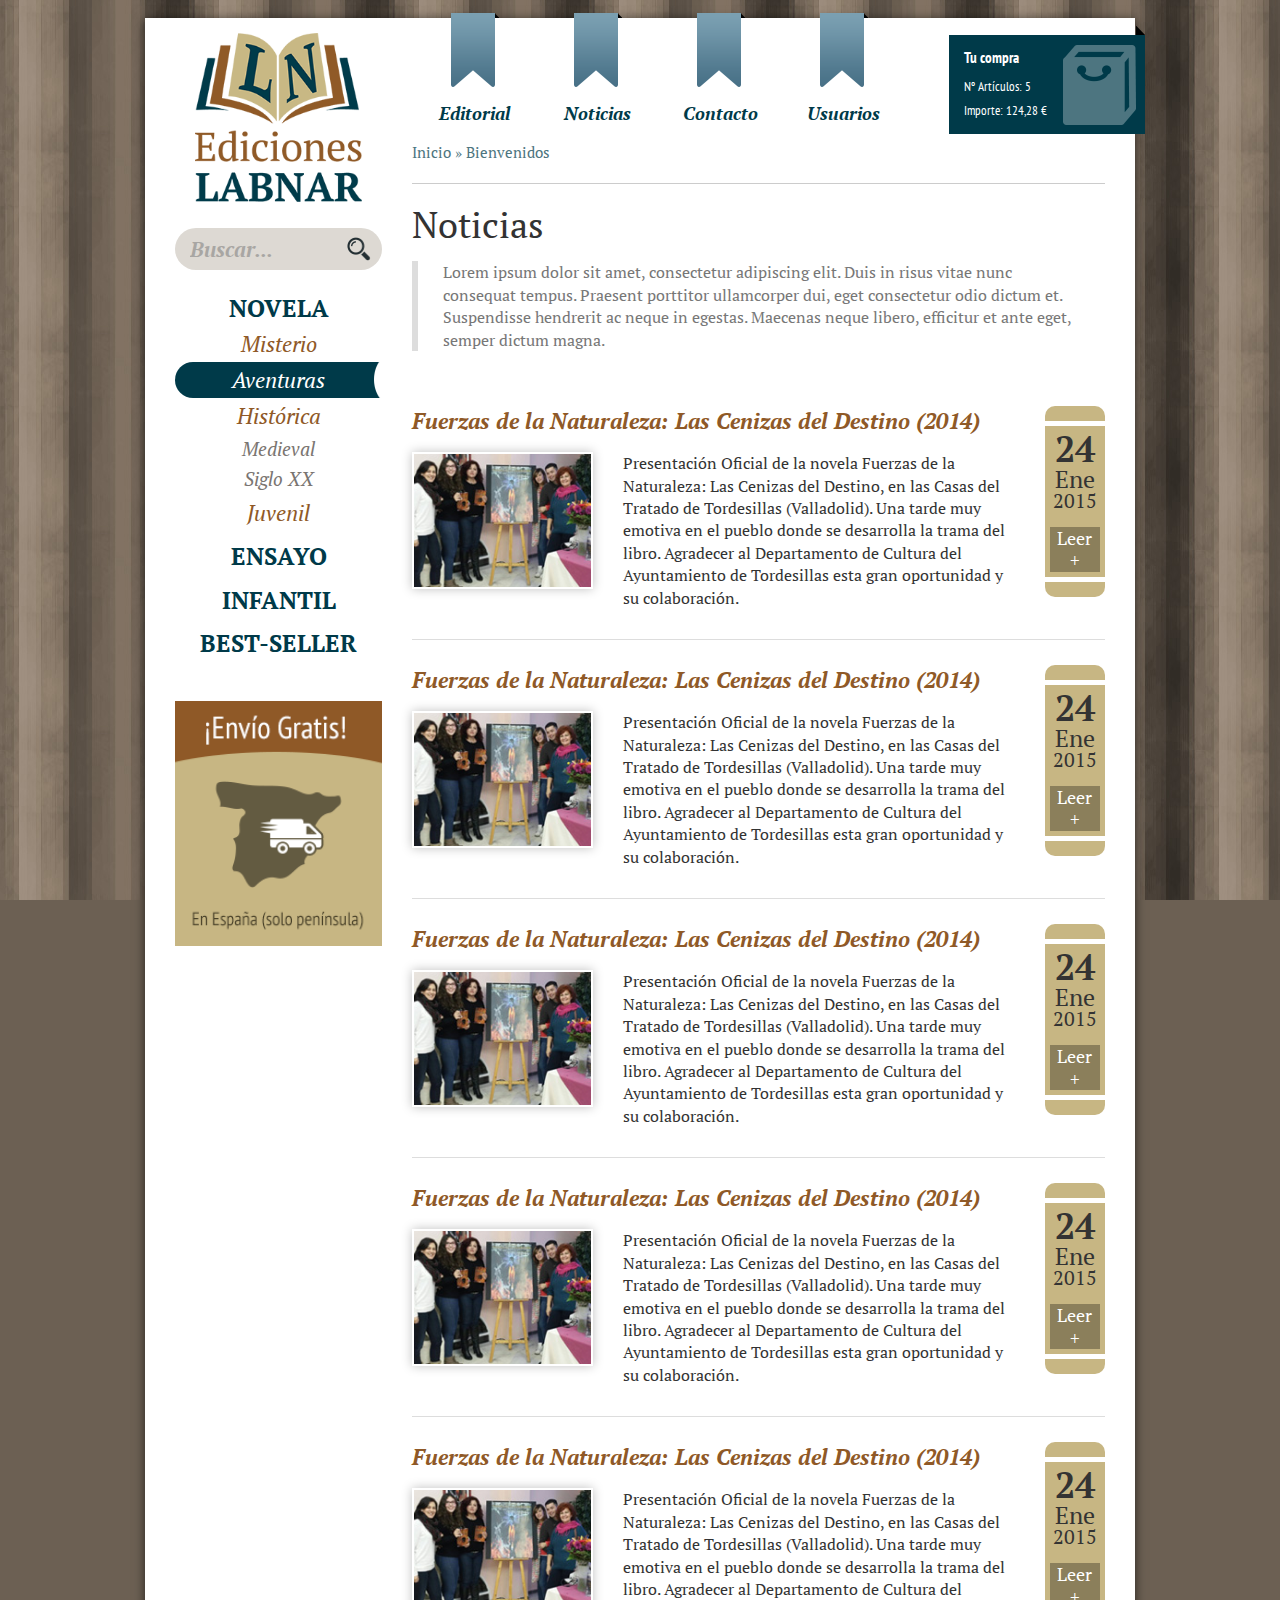
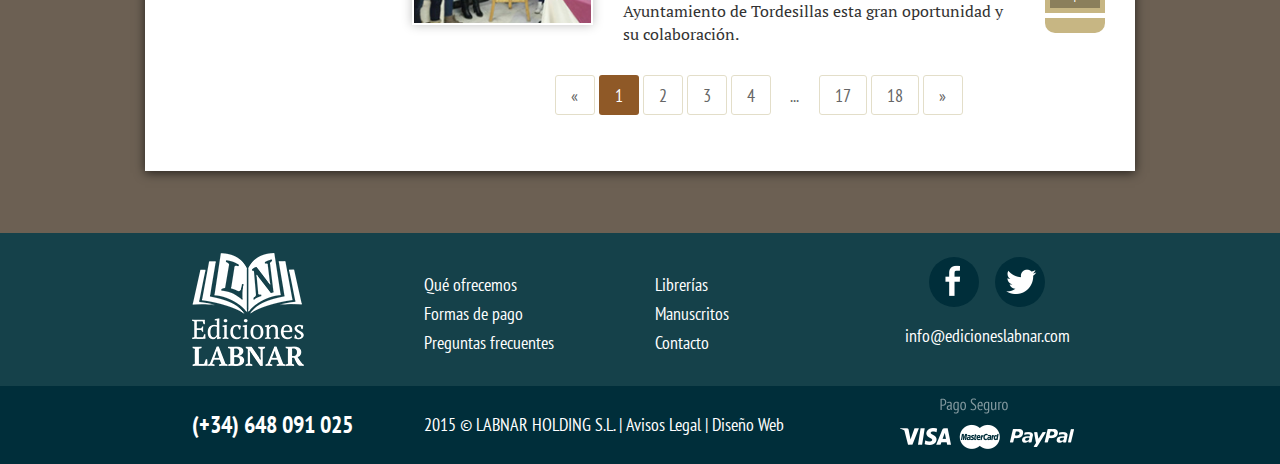
<file: noticias.html>
<!doctype HTML>
<html lang="en">
<head>
	<meta charset="utf-8">
	<meta http-equiv="X-UA-Compatible" content="IE=edge,chrome=1">
	<title>Ediciones LABNAR - Noticias</title>
	<meta name="description" content="">
	<meta name="keywords" content="">
	
	<meta name="viewport" content="width=device-width, initial-scale=1.0, maximum-scale=1.0, user-scalable=0">
	
	<link href='http://fonts.googleapis.com/css?family=PT+Sans+Narrow|PT+Serif' rel='stylesheet' type='text/css'>

	<!-- CSS -->
	<link type="text/css" rel="stylesheet" href="css/normalize.css">
	<link type="text/css" rel="stylesheet" href="jquery.global/jquery_publico.css">
	<link type="text/css" rel="stylesheet" href="css/style.css">

	<!--[if lt IE 9]>
	<script src="js/libs/html5-3.4-respond-1.1.0.min.js"></script>
	<![endif]-->
</head>
<body>
	<article class="main-article page wrap">
		<header class="main-header clearfix">
			<div class="col-left">
				<a href="index.html" class="brand">
					<img src="img/EdicionesLABNAR.png" class="auto-size" width="232" height="230"/>
				</a>
			</div>
			<div class="col-right">
				<menu class="main-menu clearfix">
					<a href="index.html"><span></span>Editorial</a>
					<a href="noticias.html"><span></span>Noticias</a>
					<a href="contacto.html"><span></span>Contacto</a>
					<a href="usuarios.html"><span></span>Usuarios</a>
				</menu>
				<a class="carrito" href="javascript:void(0);">
					<p class="carrito-title">Tu compra</p>
					<p>Nº Artículos: <span id="carrito-amount">5</span></p>
					<p>Importe: <span id="carrito-price">124,28 &euro;</span></p>
				</a>
				<nav class="breadcrumbs">
					<a href="javascript:void(0);">Inicio</a> &raquo; <a href="javascript:void(0);">Bienvenidos</a>
				</nav>
			</div>
		</header>
		<div class="article-content clearfix">
			<div class="col-left">
				<aside class="main-aside">
					<form action="javascript:void(0);">
						<div class="buscador">
							<input type="text" class="buscador-input" value="" placeholder="Buscar..."/>
							<input type="submit" class="buscador-submit" value=""/>
						</div>						
					</form>
					<menu class="menudinamico">
						<ul>
							<li>
								<a href="familias.html">Novela</a>
								<ul>
									<li>
										<a href="familias.html">Misterio</a>
									</li>
									<li class="elegido">
										<a href="familias.html">Aventuras</a>
									</li>
									<li>
										<a href="familias.html">Histórica</a>
										<ul>
											<li>
												<a href="familias.html">Medieval</a>
											</li>
											<li>
												<a href="familias.html">Siglo XX</a>
											</li>
										</ul>
									</li>
									<li>
										<a href="familias.html">Juvenil</a>
									</li>
								</ul>
							</li>
							<li>
								<a href="familias.html">Ensayo</a>
							</li>
							<li>
								<a href="familias.html">Infantil</a>
							</li>
							<li>
								<a href="familias.html">Best-Seller</a>
							</li>
						</ul>
					</menu>
					<div class="banerfijo">
						<img src="img/envio-gratis.png" class="auto-size no-limit" width="200" height="236"/>
					</div>
				</aside>
			</div>
			<div class="col-right">				
				<section class="news">
					<header>
						<h1>Noticias</h1>
						<p>Lorem ipsum dolor sit amet, consectetur adipiscing elit. Duis in risus vitae nunc consequat tempus. Praesent porttitor ullamcorper dui, eget consectetur odio dictum et. Suspendisse hendrerit ac neque in egestas. Maecenas neque libero, efficitur et ante eget, semper dictum magna.</p>
					</header>
					<ul class="news-list">
						<li>
							<div class="news-list-element clearfix">
								<div class="news-list-meta">
									<div class="white-line"></div>
									<div class="news-list-date">
										<span class="day">24</span>
										<span class="month">Ene</span>
										<span class="year">2015</span>
									</div>
									<a href="noticias-detalle.html" class="read-more">Leer +</a>
									<div class="white-line"></div>
								</div>
								<div class="news-list-content">
									<h3><a href="noticias-detalle.html">Fuerzas de la Naturaleza: Las Cenizas del Destino (2014)</a></h3>
									<div class="row">
										<div class="col s4">
											<img src="img/news-thumb/fuerza-naturaleza.jpg" class="news-thumb auto-size">
										</div>
										<div class="col s8">
											<p>Presentación Oficial de la novela Fuerzas de la Naturaleza: Las Cenizas del Destino, en las Casas del Tratado de Tordesillas (Valladolid). Una tarde muy emotiva en el pueblo donde se desarrolla la trama del libro. Agradecer al Departamento de Cultura del Ayuntamiento de Tordesillas esta gran oportunidad y su colaboración.</p>
										</div>
									</div>
								</div>
							</div>
						</li>
						<li>
							<div class="news-list-element clearfix">
								<div class="news-list-meta">
									<div class="white-line"></div>
									<div class="news-list-date">
										<span class="day">24</span>
										<span class="month">Ene</span>
										<span class="year">2015</span>
									</div>
									<a href="noticias-detalle.html" class="read-more">Leer +</a>
									<div class="white-line"></div>
								</div>
								<div class="news-list-content">
									<h3><a href="noticias-detalle.html">Fuerzas de la Naturaleza: Las Cenizas del Destino (2014)</a></h3>
									<div class="row">
										<div class="col s4">
											<img src="img/news-thumb/fuerza-naturaleza.jpg" class="news-thumb auto-size">
										</div>
										<div class="col s8">
											<p>Presentación Oficial de la novela Fuerzas de la Naturaleza: Las Cenizas del Destino, en las Casas del Tratado de Tordesillas (Valladolid). Una tarde muy emotiva en el pueblo donde se desarrolla la trama del libro. Agradecer al Departamento de Cultura del Ayuntamiento de Tordesillas esta gran oportunidad y su colaboración.</p>
										</div>
									</div>
								</div>
							</div>
						</li>
						<li>
							<div class="news-list-element clearfix">
								<div class="news-list-meta">
									<div class="white-line"></div>
									<div class="news-list-date">
										<span class="day">24</span>
										<span class="month">Ene</span>
										<span class="year">2015</span>
									</div>
									<a href="noticias-detalle.html" class="read-more">Leer +</a>
									<div class="white-line"></div>
								</div>
								<div class="news-list-content">
									<h3><a href="noticias-detalle.html">Fuerzas de la Naturaleza: Las Cenizas del Destino (2014)</a></h3>
									<div class="row">
										<div class="col s4">
											<img src="img/news-thumb/fuerza-naturaleza.jpg" class="news-thumb auto-size">
										</div>
										<div class="col s8">
											<p>Presentación Oficial de la novela Fuerzas de la Naturaleza: Las Cenizas del Destino, en las Casas del Tratado de Tordesillas (Valladolid). Una tarde muy emotiva en el pueblo donde se desarrolla la trama del libro. Agradecer al Departamento de Cultura del Ayuntamiento de Tordesillas esta gran oportunidad y su colaboración.</p>
										</div>
									</div>
								</div>
							</div>
						</li>
						<li>
							<div class="news-list-element clearfix">
								<div class="news-list-meta">
									<div class="white-line"></div>
									<div class="news-list-date">
										<span class="day">24</span>
										<span class="month">Ene</span>
										<span class="year">2015</span>
									</div>
									<a href="noticias-detalle.html" class="read-more">Leer +</a>
									<div class="white-line"></div>
								</div>
								<div class="news-list-content">
									<h3><a href="noticias-detalle.html">Fuerzas de la Naturaleza: Las Cenizas del Destino (2014)</a></h3>
									<div class="row">
										<div class="col s4">
											<img src="img/news-thumb/fuerza-naturaleza.jpg" class="news-thumb auto-size">
										</div>
										<div class="col s8">
											<p>Presentación Oficial de la novela Fuerzas de la Naturaleza: Las Cenizas del Destino, en las Casas del Tratado de Tordesillas (Valladolid). Una tarde muy emotiva en el pueblo donde se desarrolla la trama del libro. Agradecer al Departamento de Cultura del Ayuntamiento de Tordesillas esta gran oportunidad y su colaboración.</p>
										</div>
									</div>
								</div>
							</div>
						</li>
						<li>
							<div class="news-list-element clearfix">
								<div class="news-list-meta">
									<div class="white-line"></div>
									<div class="news-list-date">
										<span class="day">24</span>
										<span class="month">Ene</span>
										<span class="year">2015</span>
									</div>
									<a href="noticias-detalle.html" class="read-more">Leer +</a>
									<div class="white-line"></div>
								</div>
								<div class="news-list-content">
									<h3><a href="noticias-detalle.html">Fuerzas de la Naturaleza: Las Cenizas del Destino (2014)</a></h3>
									<div class="row">
										<div class="col s4">
											<img src="img/news-thumb/fuerza-naturaleza.jpg" class="news-thumb auto-size">
										</div>
										<div class="col s8">
											<p>Presentación Oficial de la novela Fuerzas de la Naturaleza: Las Cenizas del Destino, en las Casas del Tratado de Tordesillas (Valladolid). Una tarde muy emotiva en el pueblo donde se desarrolla la trama del libro. Agradecer al Departamento de Cultura del Ayuntamiento de Tordesillas esta gran oportunidad y su colaboración.</p>
										</div>
									</div>
								</div>
							</div>
						</li>
					</ul>
					<nav class="pagination">
						<a href="" class="pag">&laquo;</a>
						<a href="" class="pag current">1</a>
						<a href="" class="pag">2</a>
						<a href="" class="pag">3</a>
						<a href="" class="pag">4</a>
						<span>...</span>
						<a href="" class="pag">17</a>
						<a href="" class="pag">18</a>
						<a href="" class="pag">&raquo;</a>
					</nav>
				</section>
			</div>
		</div>		
	</article>
	<footer class="main-footer">
		<div class="footer-linkmap">
			<div class="wrap footer-wrap">
				<div class="row">
					<div class="col s3">
						<div class="brand-footer"><img src="img/EdicionesLABNAR-blanco.png" class="auto-size" width="112" height="113"></div>					
					</div>
					<div class="col s6">
						<nav class="row sitemap-footer">
							<div class="col s6">
								<ul>
									<li><a href="javascript:void(0);">Qué ofrecemos</a></li>
									<li><a href="javascript:void(0);">Formas de pago</a></li>
									<li><a href="preguntas.html">Preguntas frecuentes</a></li>
								</ul>
							</div>
							<div class="col s6">
								<ul>
									<li><a href="javascript:void(0);">Librerías</a></li>
									<li><a href="javascript:void(0);">Manuscritos</a></li>
									<li><a href="contacto.html">Contacto</a></li>
								</ul>							
							</div>
						</nav>
					</div>
					<div class="col s3 contact-links">
						<a href="https://www.facebook.com/edicioneslabnar" class="social-icon-footer fb">Facebook</a>
						<a href="https://twitter.com/EdicionesLabnar" class="social-icon-footer tw">Twitter</a>
						<a href="mailto:info@edicioneslabnar.com">info@edicioneslabnar.com</a>
					</div>
				</div>
			</div>
		</div>
		<div class="footer-contact">
			<div class="wrap footer-wrap">
				<div class="row">
					<div class="col s3">
						<p class="footer-tel">(+34) 648 091 025</p>
					</div>
					<div class="col s6">
<p>2015 © LABNAR HOLDING S.L.  |  <a href="legal.html">Avisos Legal</a>  |  <a href="http://www.claveweb.com/" target="_blank">Diseño Web</a></p>
					</div>
					<div class="col s3">
						<div class="payment-footer">
							<img src="img/formas-de-pago.png" class="auto-size">
						</div>
						
					</div>
				</div>
			</div>
		</div>
	</footer>
	
	<script src="https://ajax.googleapis.com/ajax/libs/jquery/1.11.3/jquery.min.js"></script>
	<script src="jquery.global/jquery_publico.js"></script>
	<script src="js/app.js"></script>
</body>
</file>
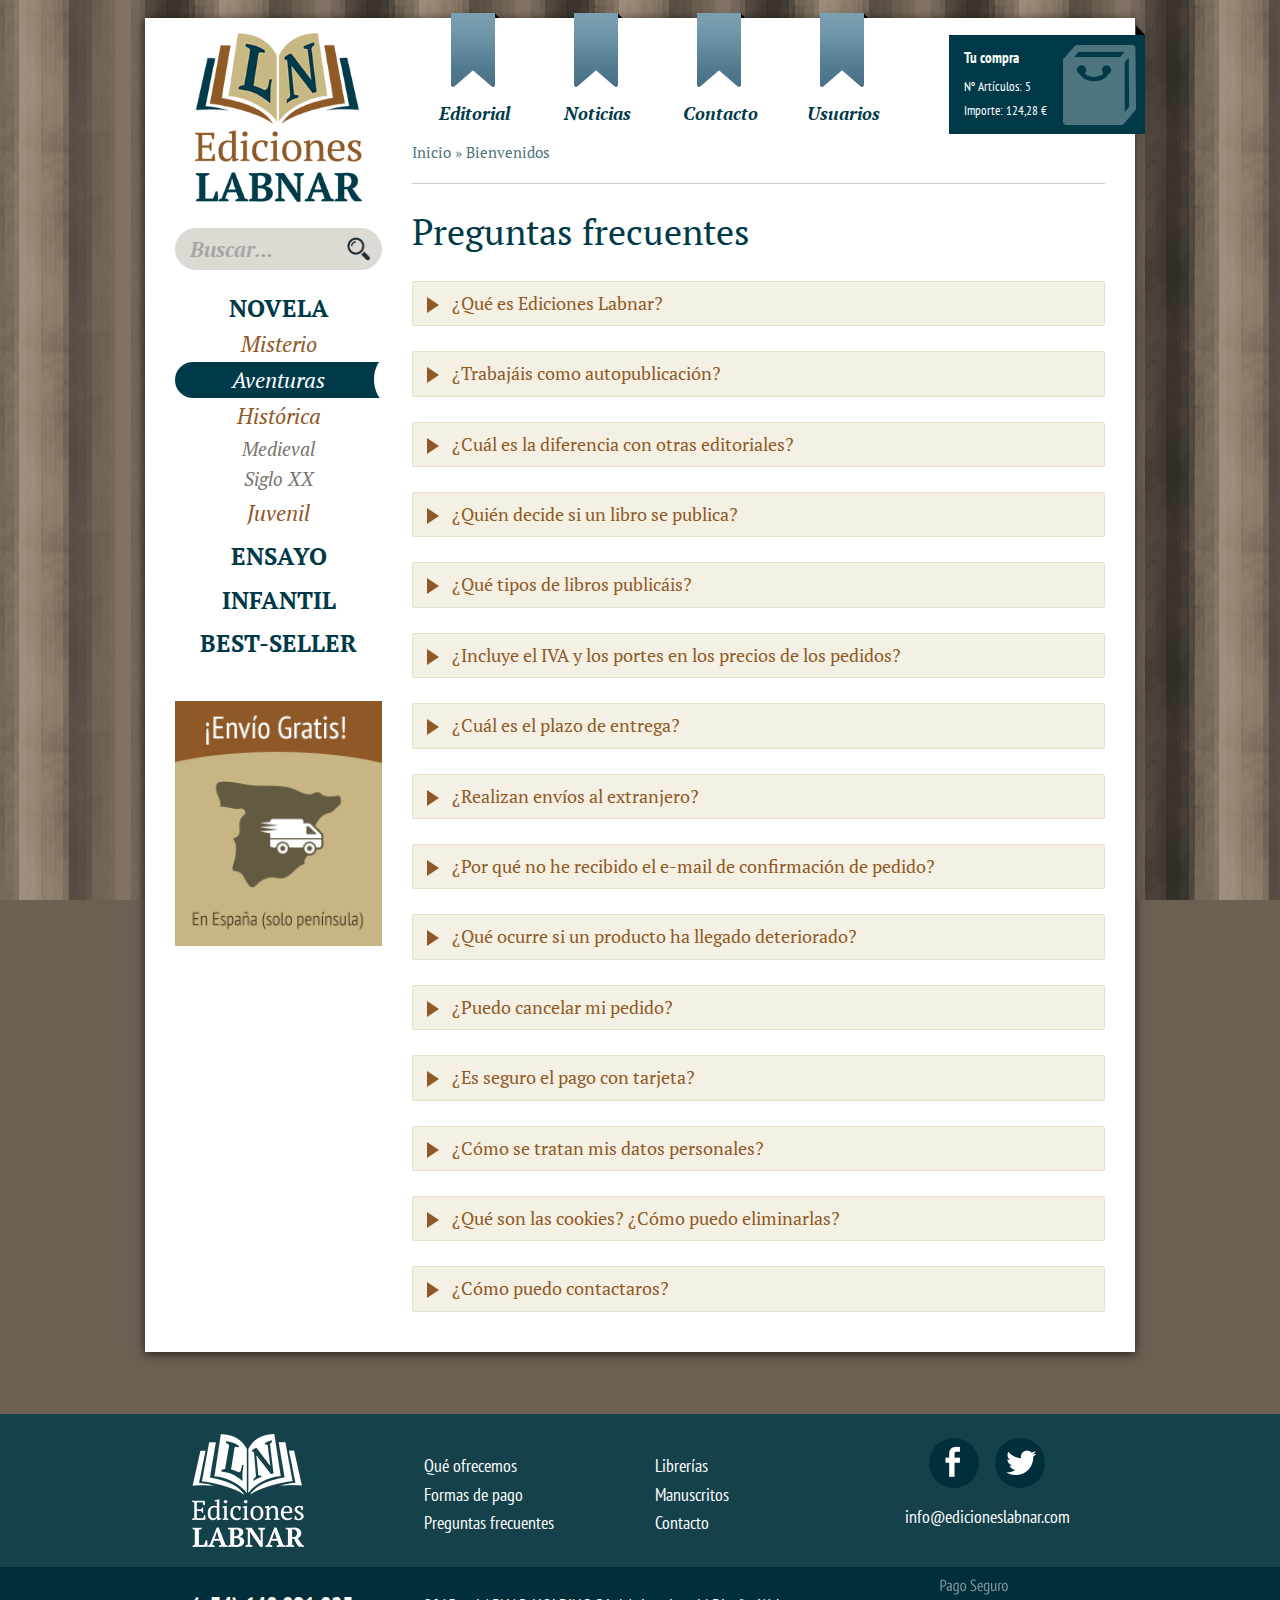
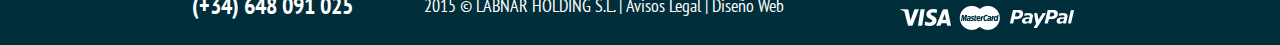
<file: preguntas.html>
<!doctype HTML>
<html lang="en">
<head>
	<meta charset="utf-8">
	<meta http-equiv="X-UA-Compatible" content="IE=edge,chrome=1">
	<title>Ediciones LABNAR - Preguntas frecuentes</title>
	<meta name="description" content="">
	<meta name="keywords" content="">
	
	<meta name="viewport" content="width=device-width, initial-scale=1.0, maximum-scale=1.0, user-scalable=0">
	
	<link href='http://fonts.googleapis.com/css?family=PT+Sans+Narrow|PT+Serif' rel='stylesheet' type='text/css'>

	<!-- CSS -->
	<link type="text/css" rel="stylesheet" href="css/normalize.css">
	<link type="text/css" rel="stylesheet" href="jquery.global/jquery_publico.css">
	<link type="text/css" rel="stylesheet" href="css/style.css">

	<!--[if lt IE 9]>
	<script src="js/libs/html5-3.4-respond-1.1.0.min.js"></script>
	<![endif]-->
</head>
<body>
	<article class="main-article page wrap">
		<header class="main-header clearfix">
			<div class="col-left">
				<a href="index.html" class="brand">
					<img src="img/EdicionesLABNAR.png" class="auto-size" width="232" height="230"/>
				</a>
			</div>
			<div class="col-right">
				<menu class="main-menu clearfix">
					<a href="index.html"><span></span>Editorial</a>
					<a href="noticias.html"><span></span>Noticias</a>
					<a href="contacto.html"><span></span>Contacto</a>
					<a href="usuarios.html"><span></span>Usuarios</a>
				</menu>
				<a class="carrito" href="javascript:void(0);">
					<p class="carrito-title">Tu compra</p>
					<p>Nº Artículos: <span id="carrito-amount">5</span></p>
					<p>Importe: <span id="carrito-price">124,28 &euro;</span></p>
				</a>
				<nav class="breadcrumbs">
					<a href="javascript:void(0);">Inicio</a> &raquo; <a href="javascript:void(0);">Bienvenidos</a>
				</nav>
			</div>
		</header>
		<div class="article-content clearfix">
			<div class="col-left">
				<aside class="main-aside">
					<form action="javascript:void(0);">
						<div class="buscador">
							<input type="text" class="buscador-input" value="" placeholder="Buscar..."/>
							<input type="submit" class="buscador-submit" value=""/>
						</div>						
					</form>
					<menu class="menudinamico">
						<ul>
							<li>
								<a href="familias.html">Novela</a>
								<ul>
									<li>
										<a href="familias.html">Misterio</a>
									</li>
									<li class="elegido">
										<a href="familias.html">Aventuras</a>
									</li>
									<li>
										<a href="familias.html">Histórica</a>
										<ul>
											<li>
												<a href="familias.html">Medieval</a>
											</li>
											<li>
												<a href="familias.html">Siglo XX</a>
											</li>
										</ul>
									</li>
									<li>
										<a href="familias.html">Juvenil</a>
									</li>
								</ul>
							</li>
							<li>
								<a href="familias.html">Ensayo</a>
							</li>
							<li>
								<a href="familias.html">Infantil</a>
							</li>
							<li>
								<a href="familias.html">Best-Seller</a>
							</li>
						</ul>
					</menu>
					<div class="banerfijo">
						<img src="img/envio-gratis.png" class="auto-size no-limit" width="200" height="236"/>
					</div>
				</aside>
			</div>
			<div class="col-right">				
				<section class="preguntas-frecuentes">
					<header>
						<h1>Preguntas frecuentes</h1>
					</header>
					<div class="preguntas-frecuentes-content">
						<div class="pregunta">
						  <div class="CollapsiblePanelTab">¿Qué es Ediciones Labnar?</div>
						  <div class="CollapsiblePanelContent" style="display:none">
						  	<p>Somos una Editorial de nuevos escritores. Desarrollamos una relación considerada y justa con cada manuscrito que recibimos. Aseguramos total claridad en nuestros proyectos editoriales.</p>
						  </div>
						</div>
						<div class="pregunta">
						  <div class="CollapsiblePanelTab">¿Trabajáis como autopublicación?</div>
						  <div class="CollapsiblePanelContent" style="display:none">
						  	<p>No somos una plataforma de autopublicación. Ese tipo de proyectos deja en manos del autor todo lo referente a la publicación y edición de la obra. Ediciones Labnar dispone de todos los recursos necesarios para editar y publicar un libro. Cada uno de nuestros servicios están a disposición de nuestros autores.</p>
						  </div>
						</div>
						<div class="pregunta">
						  <div class="CollapsiblePanelTab">¿Cuál es la diferencia con otras editoriales?</div>
						  <div class="CollapsiblePanelContent" style="display:none">
						  	<p>En Ediciones Labnar nos enorgullecemos de tomar otro camino hacia el mundo del libro. Nos esforzamos en eliminar las barreras que impiden a nuevos escritores darse a conocer en el universo literario. Luchamos por una relación clara y sencilla entre el autor y los lectores, que al fin y al cabo, son el motor de esta industria. No todos los objetivos son económicos cuando hablamos de la cultura literaria.</p>
						  </div>
						</div>
						<div class="pregunta">
						  <div class="CollapsiblePanelTab">¿Quién decide si un libro se publica?</div>
						  <div class="CollapsiblePanelContent" style="display:none">
						  	<p>Nuestros agentes literarios son tan diversos como la vida misma. Desde aficionados a la lectura, hasta profesionales del sector. Nunca aceptamos una sola opinión sobre una obra. Al llegarnos un manuscrito, es clasificado por su temática general (aventura, romance, fantasía, ciencia ficción, terror,…). Dentro de su departamento pasa por al menos tres personas altamente cualificadas para dar su criterio (aspectos positivos de la obra y errores a corregir). El análisis final se comunica al autor, junto con la decisión de publicación.</p>
						  </div>
						</div>
						<div class="pregunta">
						  <div class="CollapsiblePanelTab">¿Qué tipos de libros publicáis?</div>
						  <div class="CollapsiblePanelContent" style="display:none">
						  	<p>Principalmente nos dedicamos a la narrativa y su amplio abanico de temas. Dentro de ese género, nos centramos en Narrativa Juvenil, pero no cerramos puerta alguna. Si nos llega una obra digna de ser publicada no nos paramos a mirar la temática o el género. Miramos el contenido, no la etiqueta del producto.</p>
						  </div>
						</div>
						<div class="pregunta">
						  <div class="CollapsiblePanelTab">¿Incluye el IVA y los portes en los precios de los pedidos?</div>
						  <div class="CollapsiblePanelContent" style="display:none">
						  	<p>Todos los precios que aparecen en nuestra tienda incluyen el IVA. Para una mayor transparencia, los portes se calculan por separado al final de su pedido, ya que dependen de la dirección de entrega.</p>
						  </div>
						</div>
						<div class="pregunta">
						  <div class="CollapsiblePanelTab">¿Cuál es el plazo de entrega?</div>
						  <div class="CollapsiblePanelContent" style="display:none">
						  	<p>Una vez confirmado el pedido, el plazo de entrega en condiciones normales será de 5 días laborables para destinos en España (Península). Para otros destinos serán informados durante el proceso de compra o posteriormente por email.</p>
						  </div>
						</div>
						<div class="pregunta">
						  <div class="CollapsiblePanelTab">¿Realizan envíos al extranjero?</div>
						  <div class="CollapsiblePanelContent" style="display:none">
						  	<p>De momento nuestra zona de venta sólo abarca el territorio español.</p>
						  </div>
						</div>
						<div class="pregunta">
						  <div class="CollapsiblePanelTab">¿Por qué no he recibido el e-mail de confirmación de pedido?</div>
						  <div class="CollapsiblePanelContent" style="display:none">
						  	<p>Una vez confirmado el pedido debería recibir un correo electrónico de confirmación del mismo. Si no es así, por favor compruebe su carpeta de correo no deseado o SPAM. Si tampoco estuviera ahí, rogamos nos lo comunique a través de <a href="mailto:pedidos@edicioneslabnar.com" target="_blank">pedidos@edicioneslabnar.com</a> para reenviarle la confirmación.</p>
						  </div>
						</div>
						<div class="pregunta">
						  <div class="CollapsiblePanelTab">¿Qué ocurre si un producto ha llegado deteriorado?</div>
						  <div class="CollapsiblePanelContent" style="display:none">
						  	<p>Usted puede devolver el producto en su embalaje original asumiendo Ediciones Labnar los gastos extra de transporte que puedan originarse, procediendo al reenvío del producto de forma totalmente gratuita para usted. Para ello es imprescindible que siempre verifique el estado de su pedido en el mismo momento de la recepción y haga constar en el albarán de entrega su reclamación antes de la firma. Infórmenos de la anomalía por email en <a href="mailto:pedidos@edicioneslabnar.com" target="_blank">pedidos@edicioneslabnar.com</a> en un plazo máximo de 24 horas desde la entrega (artículo 952.2 del Código de Comercio).</p>
						  </div>
						</div>
						<div class="pregunta">
						  <div class="CollapsiblePanelTab">¿Puedo cancelar mi pedido?</div>
						  <div class="CollapsiblePanelContent" style="display:none">
						  	<p>Siempre y cuando nos avise antes de que esté en la fase de envío podrá anular su pedido y  procederemos a reintegrarle su importe total por el mismo método de pago.</p>
						  </div>
						</div>
						<div class="pregunta">
						  <div class="CollapsiblePanelTab">¿Es seguro el pago con tarjeta?</div>
						  <div class="CollapsiblePanelContent" style="display:none">
						  	<p>Para su seguridad Ediciones Labnar ha confiado en la plataforma de comercio electrónico seguro de _________ que garantiza que sus datos no puedan ser interceptados por terceros en ningún momento. Asimismo Ediciones Labnar no visualiza, retiene o archiva dicha información. Por tanto, la confidencialidad está asegurada en todas las comunicaciones que se establezcan durante la transacción.</p>
						  	<p>Ediciones Labnar le ofrece la mayor seguridad y confidencialidad cuando compra en www.edicioneslabnar.com. De un modo parecido a la operación que realizaría en un cajero automático, cuando compra nuestra web los datos referentes a su tarjeta de crédito son encriptados y transmitidos directamente a la entidad financiera correspondiente, que es la que acepta o rechaza el pago. De esta manera, la información transmitida por la red goza de una total seguridad. Ediciones Labnar no retiene en ningún momento estos datos, por lo que no puede ni visualizarlos ni archivarlos.</p>
						  </div>
						</div>
						<div class="pregunta">
						  <div class="CollapsiblePanelTab">¿Cómo se tratan mis datos personales?</div>
						  <div class="CollapsiblePanelContent" style="display:none">
						  	<p>Ediciones Labnar respeta su derecho a la privacidad: sólo utilizaremos sus datos personales para ofrecerle un mejor servicio. Bajo ningún concepto los compartiremos con terceros, salvo para realizar los trámites correspondientes para el envío de su pedido. En cualquier momento podrá acceder a ellos, rectificarlos o cancelarlos. Ediciones Labnar es una empresa que cumple 100% con la LOPD (Ley Orgánica de Protección de Datos) y LSSI (Ley de Servicios de la Sociedad de la información y de Comercio Electrónico).</p>
						  </div>
						</div>
						<div class="pregunta">
						  <div class="CollapsiblePanelTab">¿Qué son las cookies? ¿Cómo puedo eliminarlas?</div>
						  <div class="CollapsiblePanelContent" style="display:none">
						  	<p>Con el objetivo de mejorar nuestro servicio y evitar que tenga que identificarse en cada visita, hacemos uso de cookies. Una cookie es un fichero informático almacenado en el disco duro de su ordenador, que permite reconocerle sin límite de tiempo. En todo momento tiene la posibilidad de eliminar estas cookies desactivando su utilización en su navegador.</p>
						  </div>
						</div>
						<div class="pregunta">
						  <div class="CollapsiblePanelTab">¿Cómo puedo contactaros?</div>
						  <div class="CollapsiblePanelContent" style="display:none">
						  	<p>La mejor manera es por e-mail. Este sistema nos permite ser más ágiles, flexibles y económicos en la gestión de la comunicación con nuestros clientes. Para consultas sobre su pedido puede escribirnos a <a href="mailto:pedidos@edicioneslabnar.com" target="_blank">pedidos@edicioneslabnar.com</a>. Para cualquier comentario, sugerencia o cualquier otra información puede escribirnos a <a href="mailto:info@edicioneslabnar.com" target="_blank">info@edicioneslabnar.com</a>.</p>
						  </div>
						</div>
					</div>
				</section>
			</div>
		</div>		
	</article>
	<footer class="main-footer">
		<div class="footer-linkmap">
			<div class="wrap footer-wrap">
				<div class="row">
					<div class="col s3">
						<div class="brand-footer"><img src="img/EdicionesLABNAR-blanco.png" class="auto-size" width="112" height="113"></div>					
					</div>
					<div class="col s6">
						<nav class="row sitemap-footer">
							<div class="col s6">
								<ul>
									<li><a href="javascript:void(0);">Qué ofrecemos</a></li>
									<li><a href="javascript:void(0);">Formas de pago</a></li>
									<li><a href="preguntas.html">Preguntas frecuentes</a></li>
								</ul>
							</div>
							<div class="col s6">
								<ul>
									<li><a href="javascript:void(0);">Librerías</a></li>
									<li><a href="javascript:void(0);">Manuscritos</a></li>
									<li><a href="contacto.html">Contacto</a></li>
								</ul>							
							</div>
						</nav>
					</div>
					<div class="col s3 contact-links">
						<a href="https://www.facebook.com/edicioneslabnar" class="social-icon-footer fb">Facebook</a>
						<a href="https://twitter.com/EdicionesLabnar" class="social-icon-footer tw">Twitter</a>
						<a href="mailto:info@edicioneslabnar.com">info@edicioneslabnar.com</a>
					</div>
				</div>
			</div>
		</div>
		<div class="footer-contact">
			<div class="wrap footer-wrap">
				<div class="row">
					<div class="col s3">
						<p class="footer-tel">(+34) 648 091 025</p>
					</div>
					<div class="col s6">
<p>2015 © LABNAR HOLDING S.L.  |  <a href="legal.html">Avisos Legal</a>  |  <a href="http://www.claveweb.com/" target="_blank">Diseño Web</a></p>
					</div>
					<div class="col s3">
						<div class="payment-footer">
							<img src="img/formas-de-pago.png" class="auto-size">
						</div>
						
					</div>
				</div>
			</div>
		</div>
	</footer>
	
	<script src="https://ajax.googleapis.com/ajax/libs/jquery/1.11.3/jquery.min.js"></script>
	<script src="jquery.global/jquery_publico.js"></script>
	<script src="js/app.js"></script>
</body>
</file>
<file: css/style.css>
/* BASICS *********************************************/
body{
	background: #6c6053 url('../img/bg-body.jpg') center fixed;
	font: 15px/1.4em 'PT Serif', serif;
}

::-webkit-input-placeholder { opacity: 0.5; } /* WebKit */
:-moz-placeholder { opacity: 0.5; } /* Firefox 18- */
::-moz-placeholder { opacity: 0.5; } /* Firefox 19+ */
:-ms-input-placeholder { copacity: 0.5; } /* IE 10+ */

a{
	color: #8f5927;
}
a:hover{
	color: #E48C35;
}
b,strong{
	font-weight: bold;
}
.float-right{
	float: right;
	margin-left: 30px;
}
.float-left{
	float: left;
	margin-right: 30px;
}
.align-center{
	text-align: center;
}
.align-right{
	text-align: right;
}
.align-left{
	text-align: left;
}




/* COMMON *********************************************/
/* form */
label{
	display: block;
}

input[type="text"],
input[type="email"],
textarea{
	padding: 6px;
	line-height: 1.6em;
	border-radius: 2px;
	border: solid 1px #CCC;
	background-color: #FFF;
	width: 100%;
	font-family: 'PT Sans Narrow', sans-serif;
	font-size: 18px;
}
input[type="text"]:focus,
input[type="email"]:focus,
textarea:focus{
	border-color: #000;
}
input[type="text"],
input[type="email"]{
	max-width: 400px;
}
textarea{
	min-height: 200px;
}
form p{
	margin-bottom: 15px;
}
img.auto-size{
	display: block;
	width: auto !important;
	height: auto !important;
	max-width: 100%;
}
img.auto-size.no-limit{
	max-width: 1000%;
	width: 100% !important;
}
/* sprite */
.sprite,
.main-menu a span,
.carrito,
.menudinamico a,
.buscador-submit,
.product-list-addToCart span,
.product-detail-addToCart span,
.star-graph,
.star-graph span,
.icon-pen,
.contact-links .social-icon-footer
{
	background-image: url('../img/sprite.png');
	background-repeat: no-repeat;
}
.pagination{
	text-align: center;
	margin-bottom: 40px;
	line-height: 40px;
	font-family: 'PT Sans Narrow', sans-serif;
	font-size: 18px;
}
.pagination a,.pagination span{
	display: inline-block;
	min-width: 40px;
	padding: 0 15px;
	height: 40px;
	text-decoration: none;
	color: #666;
	border-radius: 3px;
	-ms-transition: background-color 0.2s;
	-webkit-transition: background-color 0.2s;
	transition: background-color 0.2s;
}
.pagination .pag{
	border: solid 1px #E3DEC9;
}
.pagination .pag:hover{
	background-color: #B79879;
	color: #FFF;
}
.pagination .current{
	background-color: #8f5927;
	color: #FFF;
	border-color: transparent;
}
hr{
	height:0;
	border:none;
	border-top: solid 1px #CCC;
	margin:10px 0;
}
/* Tabs */
.tabs {
    border-bottom: 1px solid #CCC;
    height: 42px;
    line-height: 40px;
    margin: 20px 0 0;
    font-family: 'PT Sans Narrow', sans-serif;
    font-size: 20px;
    text-align: center;
}
.tabs li{
    display: inline-block;
 }
.tabs li a{
    background-color: #DDD;
    border: 1px solid #CCC;
    border-radius: 2px 2px 0 0;
    box-shadow: 0 -2px 1px rgba(0, 0, 0, 0.1) inset;
    display: inline-block;
    color: #444;
    display: block;
    outline: 0 none;
    padding: 0 1em;
    text-decoration: none;
    transition: background-color 0.1s ease 0s;
}
.tabs li a:hover{
	background-color: #EEE;
}
.tabs li a.current, .tabs li a.current:hover{
    box-shadow: none;
    background-color: #FFF;
    border-bottom: 1px solid #FFF;
    cursor: default;
}
.tab-container{
	border: 1px solid #CCC;
	border-top: none;
	padding: 30px;
	margin-bottom: 35px;
	border-radius: 0 0 2px 2px;
}

/* LAYOUT *********************************************/
.wrap{
	width:92%;
	max-width: 990px;
	min-height: 1px;
	margin-left: auto;
	margin-right: auto;
}
.align-right{
	text-align: right;
}
.icon-pen{
	display: inline-block;
	width: 14px;height: 14px;
	background-position: -80px -514px;
	position: relative;
}
/* Main layout */
.col-left{
	float:left;width:25.5%;
	padding: 0 15px 0 30px;
	position: relative;
	min-height: 1px;
}
.col-right{
	float:left;width:74.5%;
	padding: 0 30px 0 15px;
	position: relative;
	min-height: 1px;
}

/* Grid */
.row{
	margin:0 -15px;
}
.col{
	float:left;
	padding: 0 15px;
}
.col.s3{
	width:25%;
}
.col.s4{
	width:33.33333333%;
}
.col.s6{
	width:50%;
}
.col.s8{
	width:66.66666666%;
}
.col.s12{
	width:100%;
}

/* PAGE *********************************************/
.page{
	background-color: #FFF;
	box-shadow: 0 2px 10px rgba(0,0,0,.65);
	margin-top:18px;
	margin-bottom: 62px;
	padding-bottom: 15px;
}

/* HEADER *********************************************/
.main-header{
	height: 165px;
}
.brand{
	position: absolute;
	top:0; left:30px;right:15px;
	display: block;
	padding: 15px 20px 0;
}

/* Mani Menu */
.main-menu{
	margin-right: 200px;
	text-align: center;
	font-size: 18px;
	font-style: italic;
	position: relative;
	top:-5px;
	margin-bottom: 10px;
	font-weight: bold;
}
.main-menu a{
	color:#003a49;
	display: block;
	float: left;
	width: 25%;
	text-decoration: none;
	line-height: 1em;
	padding-bottom: 5px;
}

.main-menu a span{
	width:49px;
	height: 75px;
	display: block;
	margin:0 auto 16px;
	background-position: 0 -37px;
}
.main-menu a:hover{
	color:#8f5927;
	text-decoration: none;
}
.main-menu a:hover span{
	background-position: 0 -112px;
}

/* Carrito */
a.carrito{
	display: block;
	width:196px;
	height: 108px;
	background-position: 0 -187px;
	position: absolute;
	top:8px;right:-10px;
	color:#FFF;
	padding: 20px 15px 5px;
	font: 13px/1.8em 'PT Sans Narrow', sans-serif;
	text-decoration: none;
}
.carrito:hover{
	text-decoration: underline;
}
.carrito .carrito-title{
	font-size: 15px;
	font-weight: 600;
	margin-bottom: 6px;
}
/* Breadcrumbs */
.breadcrumbs,.breadcrumbs a{
	color: #4d7580;
}
.breadcrumbs a{
	text-decoration: none;
}
.breadcrumbs a:hover{
	text-decoration: underline;
}

/* ASIDE *********************************************/
.main-aside{
	padding: 45px 0 0;
}

/* Buscador */
.buscador{
	background-color: #ddd9d3;
	height:42px;
	border-radius: 22px;
	margin-bottom: 20px;
}
.buscador input{
	display: inline-block;
	border:none;line-height:42px;height:42px;
	float: left;
	background-color: transparent;
	font-family: 'PT Serif', serif;
}
.buscador .buscador-input{
	width:80%;
	padding: 0 0 0 15px;
	font-weight: 700;
	font-style: italic;
	color: #232f33;
	font-size: 21px;
}
.buscador .buscador-submit{
	width:20%;
	background-position: 6px 9px;
	background-color: transparent;
    border: none;
    display: inline-block;
    line-height: 42px;
    padding: 0;
    margin: 0;
}
.buscador .buscador-submit:hover{
	background-color: transparent;
}

/* Menu Dinamico */
.menudinamico{
	margin-bottom: 40px;
	text-align: center;
}
.menudinamico a{
	display: block;
	text-decoration: none;
	border-radius:20px 0 0 20px;
	line-height: 36px;
	transition: background-color .2s;
	-ms-transition: background-color .2s;
	-webkit-transition: background-color .2s;

	background-position: right -351px;
}
.menudinamico a:hover{
	background-color: #EEE;
}
.menudinamico > ul > li{
	margin-bottom: 0.5em;
}

.menudinamico > ul > li > a{
	color:#003a49;
	text-transform: uppercase;
	font-weight: 600;
	font-size: 24px;	
}
.menudinamico > ul > li > ul > li > a{
	color:#8f5927;
	font-size: 22px;	
	font-style: italic;	
}

.menudinamico > ul > li > ul > li.elegido > a,
.menudinamico > ul > li > ul > li.elegido > a:hover{
	color:#FFF;
	background-color: #003a49;
	cursor: default;
}
.menudinamico > ul > li > ul > li.elegido > a:hover{
	text-decoration: none
}
.menudinamico > ul > li > ul > li > ul > li > a{
	color:#7a7571;
	font-size: 19px;	
	line-height: 1.6em;
	font-style: italic;
}


/* FOOTER *********************************************/
.main-footer{
	background-color: #003a49;
	background-color: rgba(0,58,73,.8);
	
	font: 18px/1.6em 'PT Sans Narrow', sans-serif;
}
.main-footer,.main-footer a{
	color: #FFF;
}

.main-footer a{
	text-decoration: none;
}
.main-footer a:hover{
	text-decoration: underline;
}
.footer-linkmap{	
	padding:20px 0;
}

.footer-wrap{
	max-width: 896px;
}

.sitemap-footer{
	padding-top: 1em
}

.contact-links{
	text-align: center;
}
.contact-links .social-icon-footer{
	display: inline-block;
	width:50px;height: 50px;
	background-position: 0 -390px;
	text-indent: -99999px;
	margin: 4px 6px 15px;
	background-color:#002e3a;
	border-radius: 50%;
	transition:background-color .2s;
	-ms-transition:background-color .2s;
	-webkit-transition:background-color .2s;
}
.contact-links .social-icon-footer:hover{
	background-color:#0082A6;
}
.contact-links .social-icon-footer.tw{
	background-position: 0 -440px;
}
.contact-links .social-icon-footer.tw:hover{
	background-color:#00C8FF;
}

.footer-contact{
	background-color: #002e3a;
	line-height: 24px;
}
.footer-contact p{
	padding: 27px 0;
}
.footer-tel{
	font-size: 24px;
	font-weight: bold;
}

.payment-footer img{
	margin: 12px auto 0;
}

/* HOME *********************************************/
/* JQUERY PUBLICO OVERRIDE *********************************************************************/

.royalSlider {
	height:430px;
	overflow: hidden;
}

.home_banner_text1 p{
	color: #FFF;
	font-size: 54px;
	line-height: 1.2em;
	text-shadow: 0 1px 3px rgba(0,0,0,.75);
}
.home_banner_text1-2 p{
	color: #FFF;
	background-color: #000;
	background-color: rgba(0,0,0,.8);
	font: 48px/60px 'PT Sans Narrow',sans-serif;
	padding: 0 10px;
}
.royalSlider-home .rsBullets {
	overflow: visible;
}

/* PRODUCT LIST *********************************************/
.products header{
	border-left: 6px solid #8f5927;
	margin-bottom: 30px;
	background: #F4F0E3 url('../img/comillas.png') 538px 20px no-repeat;
	padding: 20px 30px 30px;
	border-radius: 0 3px 3px 0
}
.products header h1{
	font-size: 36px;
	line-height: 1.3em;
	color: #8f5927;
	margin-bottom: 20px
}
.products header p{
	font-size: 18px;
	color: #555;
	font-style: italic;
}

.products h2{
	font-size: 26px;
	line-height: 1.3em;
	margin-bottom: 20px;
	color: #8f5927;
}
.product-list:before,
.product-list:after{content:"";display:table}
.product-list:after{clear:both}
.product-list{
	zoom:1;
	margin: 0 -15px;
	font-family: 'PT Sans Narrow', sans-serif;
	color: #FFF;
	margin-bottom: 5px;
}

.product-list li{
	display: block;
	min-height: 1px;
	float: left;
	width: 33.33333333%;
	padding: 0 15px;
}
.product-list-element{
	transition:box-shadow .2s;
	-ms-transition:box-shadow .2s;
	-webkit-transition:box-shadow .2s;
	border-radius: 2px;
	background-color: #808080;
	margin-bottom: 30px;
}
.product-list-element:hover{	
	box-shadow: 0 4px 15px rgba(0,0,0,.7);
}

.product-list-element a{
	display: block;	
	position: relative;
	color: #FFF;
	text-decoration: none;
}
.product-list-element .product-list-viewDetail{
	height: 335px;
}
.product-list-element .product-thumbnail{
	display: block;
	width: 100%;height: auto;
}
.sale-product{		
	position: absolute;
	top:-3px;left:-3px;
}

.product-list-element a .product-list-summary{
	position: absolute;
	bottom: 0;left: 0;right: 0;
}
.product-list-element a .product-list-summary h3,
.product-list-element a .product-list-summary h4,
.product-list-element a .product-list-summary p,
.product-list-addToCart{
	padding: 0 10px;
}

.product-list-element a .product-list-summary h3{
	background-color: #000;
	background-color: rgba(0,0,0,0.8);
	text-transform: uppercase;
	font-size: 16px;line-height: 1.1em;
	padding-top: 10px;padding-bottom: 10px;
}
.product-list-element a .product-list-summary h4{
	background-color: #8f5927;
	background-color: rgba(143,89,39,0.9);
	font-size: 14px;line-height: 26px;height: 26px;
}
.product-list-element a .product-list-summary p{
	background-color: #c7b683;
	color:#000;
	text-align: right;
	font-size: 24px;line-height: 30px;height: 30px;
	font-weight: 600
}
.product-list-element a .product-list-summary p strike{
	display: inline-block;float:left;
	font-size: 14px;font-weight: normal
}
.product-list-addToCart{
	background-color: #007a99;
	font-size: 20px;line-height: 38px;height: 38px;
	position: relative;
	transition: background-color .2s;
	-ms-transition: background-color .2s;
	-webkit-transition: background-color .2s;
}
.product-list-addToCart:hover{
	background-color: #00A6D3;
	text-decoration: underline;
}
.product-list-addToCart span{
	display: block;
	position: absolute;top:8px;right:13px;
	width: 30px;height: 24px;
	background-position: 0 -314px;
}

/* PRODUCT DETAILS *********************************************/
.product-detail-thumbnail{
	position: relative;
}
.product-detail-thumbnail .thumb{
	box-shadow: 0 2px 4px rgba(0,0,0,.4);
}
.product-details-summary{
	padding: 30px 30px 20px;
	font-family: 'PT Sans Narrow', sans-serif;
	background-color: #f4f0e3;
	border: solid 1px #E6DFC9;
	border-radius: 2px;
}
.product-details-summary h1{
	font-size: 30px;
	line-height: 1.2em;
	color: #8f5927;
	margin-bottom: 5px;
	font-family: 'PT Serif', serif;
}
.product-details-summary .author{
	font-size: 16px;
	line-height: 1.2em;
	font-family: 'PT Serif', serif;
	font-style: italic;
	margin-bottom: 25px;
	color: #777;
}
.product-details-summary .price-line{
	font-size: 30px;
	line-height: 30px;
	font-weight: bold;
	color: #003a49;
}
.product-details-summary strike{
	margin-right: 15px;
	font-size: 14px;
	line-height: 30px;
	color: #999;
	float:left;
	font-weight: normal;
}
.product-detail-addToCart{
	background-color: #007a99;
	color: #FFF;
	text-decoration: none;
	font-size: 30px;line-height: 60px;height: 60px;
	position: relative;
	padding: 0 50px 0 25px;
	display: block;
	max-width: 170px;
	margin:26px 0;
	border-radius: 2px;
	transition: background-color .2s;
	-ms-transition: background-color .2s;
	-webkit-transition: background-color .2s;
}
.product-detail-addToCart:hover{
	background-color: #00A6D3;
	box-shadow: 0 2px 4px rgba(0,0,0,.4);
	color: #FFF;
}
.product-detail-addToCart:active{
	background-color: #006688;
	box-shadow: 0 1px 4px rgba(0,0,0,.4);
}
.product-detail-addToCart span{
	display: block;
	position: absolute;top:50%;right:13px;
	width: 30px;height: 24px;
	margin:-10px 0 0;
	background-position: 0 -314px;
}

.product-detail-list-features{
	font-size: 13px;line-height: 1.3em;
	margin-bottom: 10px;
}
.product-detail-rating-link{
	color: #8f5927;
	margin-bottom: 15px;
	display: block;
	text-decoration: none;
}
.product-detail-rating-link .star-graph{
	margin-left: 4px;
}
.star-graph{
	width: 69px;
	height:11px;
	position: relative;
	display: inline-block;
	background-position: 0 -514px;
}
.star-graph span{
	top: 0;left: 0;bottom: 0;
	position: absolute;
	display: block;
	background-position: 0 -529px;
}


.product-details-comments h3{
	font-size: 22px;
	font-weight: bold;font-style: italic;
	margin-bottom: 25px;
	color: #8f5927;
}
.product-details-comments h3 .star-graph{
	margin-left: 10px;
}
.product-details-comments h3,.get-opinion{
	line-height: 32px;
}
.get-opinion{
	display: inline-block;
	color: #8f5927;
	font-family: 'PT Sans Narrow', sans-serif;
	text-decoration: none;
}
.get-opinion:hover{
	text-decoration: underline;
}
.get-opinion .icon-pen{
	top:1px;left:-5px;
}

.comments{
	text-align: center;
}
.comments li{
	background-color: #f4f0e3;
	border: solid 1px #E6DFC9;
	padding: 35px 20px 20px;
	margin-bottom: 30px;
	border-radius: 2px;
	position: relative;
}
.comments li .user-thumb{
	width: 54px;height: 54px;
	border-radius: 50%;
	border: solid 3px #E6DFC9;
	overflow: hidden;
	position: absolute;
	left: 50%;
	top:-20px;
	margin-left: -27px;
}
.comments li .user-name{
	margin-bottom: 15px;
	color: #777;
}

/* TEXT CONTENT *********************************************/
.text-content,.text-content p{font-size: 15px;line-height: 1.4em}
.text-content h1 {font-size: 48px}
.text-content h2 {font-size: 34px;border-top: dotted 1px #CCC;}
.text-content h3 {font-size: 24px}
.text-content h4 {font-size: 17px}
.text-content h5 {font-size: 14px}
.text-content h6 {font-size: 12px}
.text-content h4, h5, h6 {font-weight: bold}
.text-content p{margin-bottom: 21px}
.text-content h1,
.text-content h2,
.text-content h3,
.text-content h4,
.text-content h5,
.text-content h6{color:#003a49;margin-bottom: 21px;padding-top: 11px;line-height: 1.4em;}
.text-content p{margin-bottom: 21px;}
.text-content table{border-left:solid 1px #BBB;border-bottom:solid 1px #BBB;width:100%;text-align:left;font-size: 16px;margin-bottom:32px}
.text-content table thead{background-color: #EEE;font-weight:700}
.text-content table th,.text-content table td{border-right:solid 1px #BBB;border-top:solid 1px #BBB;vertical-align:middle}
.text-content table th{padding:6px 18px}
.text-content table td{padding:12px 18px}
.text-content ul,.text-content ol{padding-left:15px;margin-bottom:20px}
.text-content ul{list-style: disc outside none}
.text-content ul li ul {list-style: circle outside none;margin:0;padding-top: 5px;padding-bottom: 5px;padding-left:30px;}
.text-content ul li ul li ul {list-style: square outside none}
.text-content ol{list-style: decimal outside none}
.text-content ol li ol{list-style: lower-alpha outside none;margin:0;padding-top: 15px;padding-left:30px;}
.text-content ol li ol li ol{list-style: lower-roman outside none}
.text-content li{padding-bottom:3px;padding-left: 8px}
.text-content img{width:auto !important;max-width: 100% !important;height: auto !important;}
.text-content a:hover > img{opacity:.8;transition:opacity .2s;-webkit-transition:opacity .2s;-moz-transition:opacity .2s}
.text-content iframe{display: block;margin:0 auto 20px;max-width: 100% !important;max-height: 1080px !important;border:solid 1px #DDD}
.text-content canvas{display: block;background-color: #FFF;border:solid 1px #BBB;margin: 0 auto 20px;width:auto !important;height:auto !important; max-width: 100% !important}

/* BUTTON
 ***************************************************************************************/
a.button,
.button,
.submit,
input[type="submit"],
input[type="button"],
input[type="reset"],
input.button,
button {
  position: relative;
  display: inline-block;
  padding: 0.4em 1em;
  line-height: 1.618em;
  color: #FFF;
  text-align: center;
  border: none;
  text-decoration: none;
  font-size: 1em;
  cursor: pointer;
  overflow: visible;
  width: auto;
  white-space: nowrap;
  background-color: #007a99;
  border: solid 1px #007a99;
  -webkit-appearance: none;
  -webkit-font-smoothing: antialiased;
  text-shadow: none;
  box-shadow: none;
  border-radius: 2px;
  -webkit-transition: all .1s;
  -ms-transition: all .1s;
  transition: all .1s;
}
.button + .button,
.button + input,
.button + button,
.button + .submit,
.submit + .button,
.submit + input,
.submit + button,
.submit + .submit,
input + .button,
input + input,
input + button,
input + .submit,
button + .button,
button + input,
button + button,
button + .submit {
  margin-left: .5em;
}
a.button:hover,
.button:hover,
.submit:hover,
input[type="submit"]:hover,
input[type="button"]:hover,
input[type="reset"]:hover,
input.button:hover,
button:hover {
  text-decoration: none;
  background-color: #0092b8;
  border-color: #0092b8;
  color: #FFF;
}
.button:active,
.submit:active,
input[type="submit"]:active,
input[type="button"]:active,
input[type="reset"]:active,
input.button:active,
button:active {
  background-color: #006e8a;
  border-color: #006e8a;
  color: #ffffff;
}
/* button colors*/
a.button.secondary,
.button.secondary,
.submit.secondary,
input[type="submit"].secondary,
input[type="button"].secondary,
input[type="reset"].secondary,
input.button.secondary,
button.secondary {
  background-color: #bbbbbb;
  border-color: #bbbbbb;
}
.button.secondary:hover,
.submit.secondary:hover,
input[type="submit"].secondary:hover,
input[type="button"].secondary:hover,
input[type="reset"].secondary:hover,
input.button.secondary:hover,
button.secondary:hover {
  background-color: #e0e0e0;
  border-color: #e0e0e0;
}
.button.secondary:active,
.submit.secondary:active,
input[type="submit"].secondary:active,
input[type="button"].secondary:active,
input[type="reset"].secondary:active,
input.button.secondary:active,
button.secondary:active {
  background-color: #a8a8a8;
  border-color: #a8a8a8;
}
a.disabled,
a.button.disabled,
.button.disabled,
.submit.disabled,
input[type="submit"].disabled,
input[type="button"].disabled,
input[type="reset"].disabled,
input.button.disabled,
button.disabled,
a.button:disabled,
.button:disabled,
.submit:disabled,
input[type="submit"]:disabled,
input[type="button"]:disabled,
input[type="reset"]:disabled,
input.button:disabled,
button:disabled {
  opacity: 0.5;
  filter: alpha(opacity=50);
  cursor: default;
  cursor: not-allowed;
}
/* button sizes */
.button.small,
.submit.small,
input[type="submit"].small,
input[type="button"].small,
input[type="reset"].small,
input.button.small,
button.small {
  font-size: 0.8em;
}
.button.smallest,
.submit.smallest,
input[type="submit"].smallest,
input[type="button"].smallest,
input[type="reset"].smallest,
input.button.smallest,
button.smallest {
  font-size: 0.5em;
  line-height: 1em;
  padding: 0.5em;
  font-weight: bold;
}
a.button.big,
.button.big,
.submit.big,
input[type="submit"].big,
input[type="button"].big,
input[type="reset"].big,
input.button.big,
button.big,
a.button.large,
.button.large,
.submit.large,
input[type="submit"].large,
input[type="button"].large,
input[type="reset"].large,
input.button.large,
button.large {
  font-size: 1.387em;
}
a.button.biggest,
.button.biggest,
.submit.biggest,
input[type="submit"].biggest,
input[type="button"].biggest,
input[type="reset"].biggest,
input.button.biggest,
button.biggest {
  font-size: 2em;
}

/* NEWS *********************************************/
.news{
	font-size: 16px;line-height: 1.4em;
	color: #333;
}

.news header{
	padding: 30px 0;
	border-top:solid 1px #CCC;
}

.news header h1{
	font-size: 36px;
	margin-bottom: 25px;
}
.news header p{
	border-left: solid 6px #DDD;
	padding: 0 25px;
	margin-bottom: 25px;
	color: #777
}

.news h3{
	font-size: 22px;line-height: 1.4em;
	font-weight: bold;font-style: italic;
	margin-bottom: 0.7em;
}
.news h3,.news h3 a{
	color: #8f5927;
}
.news h3 a{
	text-decoration: none;
}
.news h3 a:hover{
	text-decoration: underline;
}

/* NEWS DETAIL *********************************************/
.news-detail header{
	padding: 30px 0;
	border-top:solid 1px #CCC;
}
.news-detail header .cat-news{
	font-family: 'PT Sans Narrow', sans-serif;
	font-size: 18px;line-height: 1.6em;
	border-left: solid 6px #DDD;
	padding: 0 25px;
	color: #777
}
.news-detail header h1{
	font-size: 36px;
	line-height: 1.2em;
	color: #8f5927;
}
.news-detail header .excerpt{
	padding: 25px 5px;font-size: 18px;line-height: 1.4em;
	color: #777;
	font-style: italic;
	border-bottom: dotted 1px #CCC;
}
.news-detail-content{
	border-bottom: solid 1px #CCC;
	padding-bottom: 10px;
	margin-bottom: 25px;
}
.news-comments h3{
	color: #8f5927;
    font-size: 22px;
    font-style: italic;
    font-weight: bold;
    margin-bottom: 25px;
}
.news-comments h4{
	color: #8f5927;
    font-size: 18px;
    font-weight: bold;
    margin-bottom: 25px;
}
.news-comments-form{
	background-color: #f4f0e3;
	border: solid 1px #E6DFC9;
	padding: 35px 20px 20px;
	margin-bottom: 30px;
	border-radius: 2px;
}

/* NEWS LIST *********************************************/
ul li .news-list-element{
	border-top:solid 1px #DDD;
	margin-bottom: 30px;
	padding-top: 25px;
}
ul li:first-child .news-list-element{
	border-top:none;
	padding-top: 0;
}
/* news-list-meta*/
.news-list-meta{
	float:right;
	width:60px;
	border-radius: 10px;
	background-color: #c7b683;
	text-align: center;
	padding:15px 0;
	color: #333;
}
.news-list-meta .white-line{
	background-color: #FFF;
	height:5px;
}
.news-list-meta .news-list-date{
	margin: 5px 0 16px;
}
.news-list-meta .news-list-date span{
	display: block;
}
.news-list-meta .news-list-date .day{
	font-size: 36px;line-height: 1em;
	font-weight: bold;
}
.news-list-meta .news-list-date .month{
	font-size: 24px;line-height: 1em;
}
.news-list-meta .news-list-date .year{
	font-size: 20px;line-height: 1em;
}
.news-list-meta .read-more{
	display: block;
	font-size: 18px;
	padding: 0 5px;
	margin: 5px;
	background-color: #8b7f5b;
	color: #FFF;
	text-decoration: none;
	transition:background-color 0.2s;
	-ms-transition:background-color 0.2s;
	-webkit-transition:background-color 0.2s;
}
.news-list-meta .read-more:hover{
	background-color: #222;
}

/* news-list-content */
.news-list-content{
	margin-right: 90px;
}
.news-list-content .news-thumb{
	border: solid 2px #FFF;
	box-shadow: 0 0 10px rgba(0,0,0,.25);
}


/* EMPRESA
*****************************************************************************/
.empresa header{
	padding: 30px 0;
	border-top:solid 1px #CCC;
}
.empresa header .sub{
	font-family: 'PT Sans Narrow', sans-serif;
	font-size: 18px;line-height: 1.6em;
	border-left: solid 6px #DDD;
	padding: 0 25px;
	color: #777
}
.empresa header h1{
	font-size: 36px;
	line-height: 1.2em;
	color: #8f5927;
}
.empresa header .excerpt{
	padding: 25px 5px;font-size: 18px;line-height: 1.4em;
	color: #777;
	font-style: italic;
	border-bottom: dotted 1px #CCC;
}
.empresa-content{
	padding-bottom: 10px;
	margin-bottom: 25px;
}

/* PREGUNTAS FRECUENTES *********************************************************************************************************/
.preguntas-frecuentes{
	border-top: solid 1px #CCC;
	padding-top: 25px;
}
.preguntas-frecuentes h1{
	font-size: 36px;line-height: 1.3em;margin-bottom: 25px;
	color: #003a49;
}

.pregunta{
	
	background-color: #f4f0e3;
	border: solid 1px #E6DFC9;
	border-radius: 2px;
	margin-bottom: 25px;
}
.pregunta .CollapsiblePanelTab{
	position: relative;
	padding: 10px 20px 10px 39px;
	color: #8f5927;
	line-height: 1.3em;

	font-weight:normal;
}
.pregunta .CollapsiblePanelTab:hover{
	text-decoration: underline;
}
.pregunta .CollapsiblePanelTab:before{
	position: absolute;
	top: 15px;left: 14px;
	content: '';
	display: block;
	width: 0;height: 0;
	border-width: 8px 12px;
	border-color:  transparent transparent transparent #8f5927;
	border-style:solid; 
}
.pregunta.CollapsiblePanelOpen .CollapsiblePanelTab:before{
	border-width: 12px 8px;
	border-color: #8f5927 transparent transparent transparent;
}

.pregunta .CollapsiblePanelContent{
	padding: 5px 20px 1px 39px;
}
.pregunta .CollapsiblePanelContent p{
	margin-bottom: 1em
}












/* MEDIA QUERIES ************************************************************************************************************/
/* Tablet Landscape */
@media only screen and (max-width:1050px){
	.col-left {
		width:20%;
	}
	.col-right {
		width:80%;
	}
	.main-aside {
	    padding-top: 0;
	}
	.buscador .buscador-input {width: 70%}
	.buscador .buscador-submit {width: 30%}

	.royalSlider {
		width:685px;
	}
}
/* Tablet Portrait */
@media only screen and (max-width:800px){
	.royalSlider {
	    width: 522px;
	}
	.home_banner_text1-2 p {
		font-size: 28px;
	}
	.col-left {
		padding: 0 10px;
	}
	.col-right {
		padding: 0 10px;
	}
	.brand {
	    left: 15px;
	    padding: 10px 0 0;
	}
	.main-menu {
    	font-size: 14px;
	}
	.buscador .buscador-input {
	    font-size: 14px;
	}
	.menudinamico a {
	    background-position: right -356px;
	    line-height: 26px;
	}
	.menudinamico > ul > li > a {
	    font-size: 16px;
	}
	.menudinamico > ul > li > ul > li > a {
	    font-size: 14px;
	}
	.menudinamico > ul > li > ul > li > ul > li > a {
	    font-size: 13px;
	}

	.footer-contact p {font-size: 14px}

	.product-list-element .product-list-viewDetail {
	    height: 250px;
	}



}
</file>
